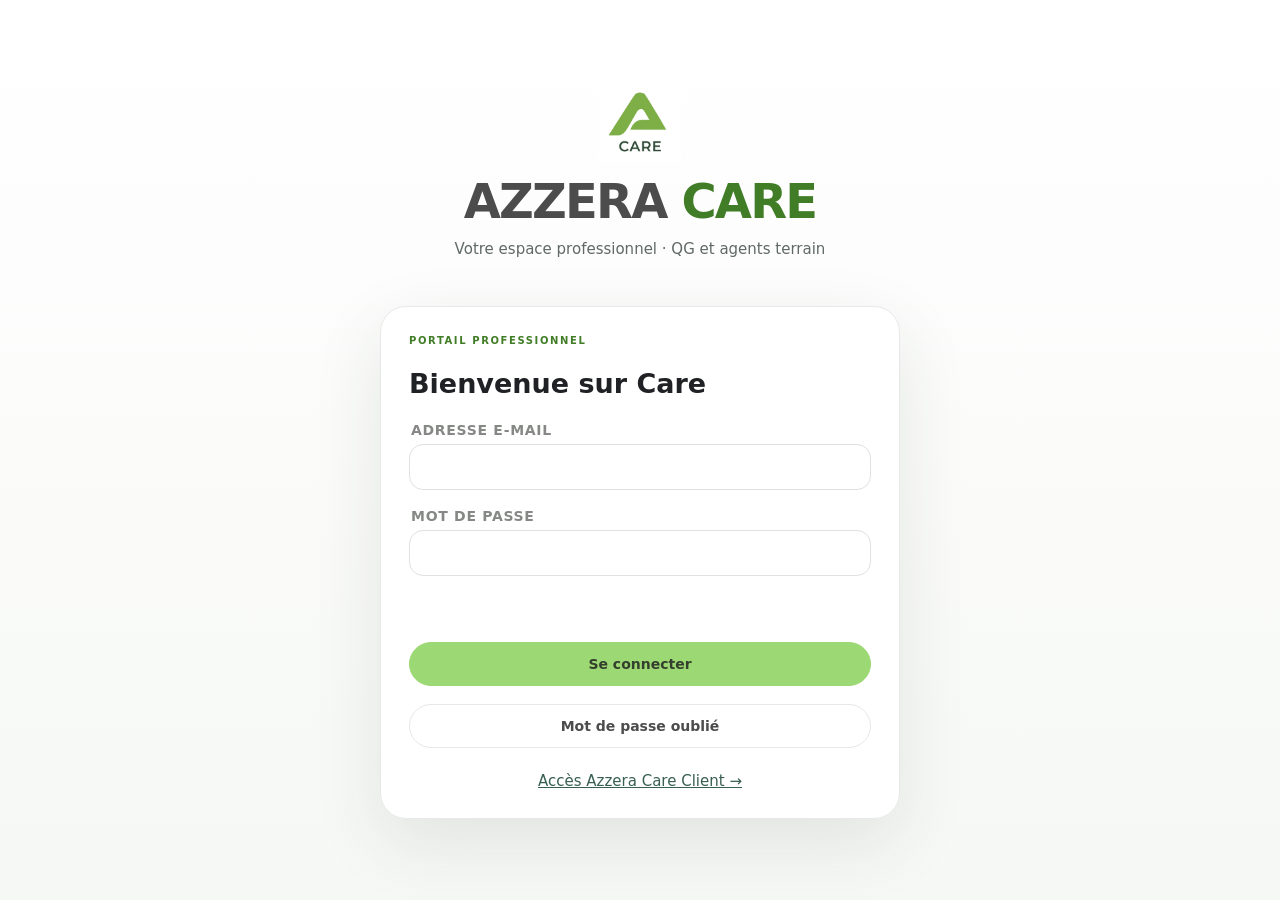
<file: index.html>
<!doctype html>
<html lang="fr">
<head>
  <meta charset="UTF-8" />
  <meta name="viewport" content="width=device-width, initial-scale=1.0, viewport-fit=cover" />
  <meta name="theme-color" content="#f8faf8" />
  <meta name="apple-mobile-web-app-capable" content="yes" />
  <meta name="apple-mobile-web-app-status-bar-style" content="default" />
  <meta name="apple-mobile-web-app-title" content="Azzera Care" />
  <title>Azzera Care</title>
  <meta property="og:title" content="Azzera Care" />
  <meta property="og:type" content="website" />
  <meta property="og:description" content="L’espace professionnel Azzera Care pour le QG et les agents" />
  <meta name="twitter:title" content="Azzera Care" />
  <meta name="twitter:card" content="summary" />
  <script>
    if(new URLSearchParams(location.search).get("portal")==="client"||location.pathname.endsWith("/client.html")){
      document.title="Azzera Care Portail client";
      for(const selector of ['meta[property="og:title"]','meta[name="twitter:title"]','meta[name="apple-mobile-web-app-title"]'])document.querySelector(selector)?.setAttribute("content",document.title);
    }
  </script>
  <meta name="description" content="Azzera Care — application privée de pilotage, d'intervention et de traçabilité d'Azzera Services+." />
  <link rel="manifest" href="./manifest.json" />
  <link rel="icon" type="image/png" sizes="16x16" href="./assets/favicon-a-16.png" />
  <link rel="icon" type="image/png" sizes="32x32" href="./assets/favicon-a-32.png" />
  <link rel="icon" type="image/svg+xml" sizes="any" href="./assets/favicon-a.svg" />
  <link rel="apple-touch-icon" sizes="180x180" href="./assets/icons/apple-touch-care-large.png" />
  <link rel="stylesheet" href="./style.css" />
</head>
<body>
  <div id="app">
    <div class="boot-screen">
      <img src="./assets/logo-azzera.png" alt="Azzera Services+" class="boot-logo" />
      <div class="boot-wordmark">AZZERA <span>CARE</span></div>
      <div class="boot-line"><span></span></div>
    </div>
  </div>
  <div id="toast-root" class="toast-root" aria-live="polite"></div>
  <script src="./vendor/supabase.js"></script>
  <script src="./config.js"></script>
  <script src="./register-sw.js"></script>
  <script type="module" src="./app.js"></script>
</body>
</html>
</file>
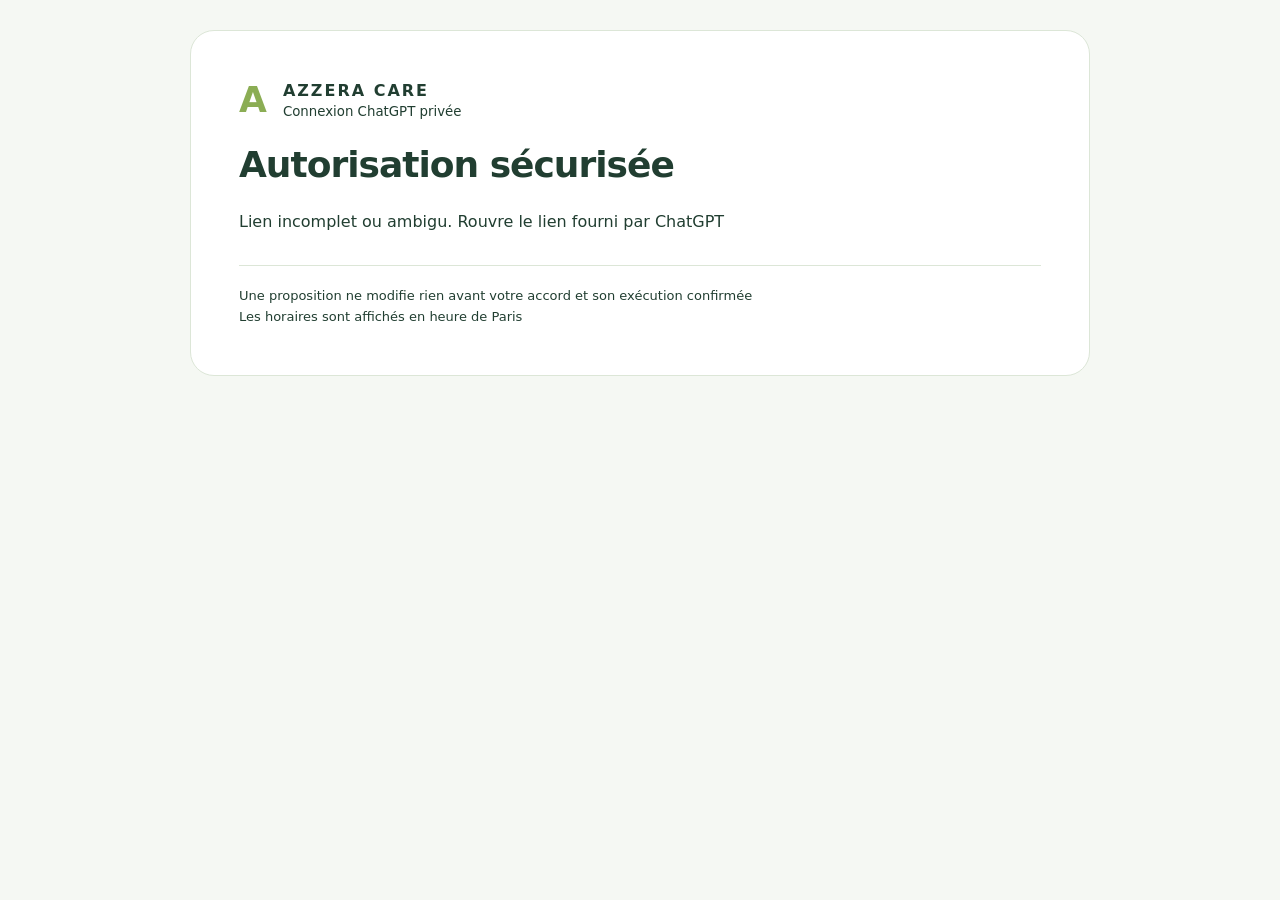
<file: mcp-auth/index.html>
<!doctype html><html lang="fr"><head><meta charset="utf-8"><meta name="viewport" content="width=device-width,initial-scale=1"><meta name="referrer" content="no-referrer"><meta name="robots" content="noindex,nofollow"><title>Azzera Care — Autorisation privée</title><link rel="icon" href="../assets/favicon-a.svg"><link rel="stylesheet" href="./style.css"><script src="../config.js" defer></script><script src="../vendor/supabase.js" defer></script><script src="./app.js?v=1.3.0" defer></script></head><body><main><header><span class="mark">A</span><div>AZZERA CARE<small>Connexion ChatGPT privée</small></div></header><h1 id="heading">Autorisation sécurisée</h1><p id="message" role="status">Vérification de votre session</p><form id="login" hidden><label>E-mail QG<input id="email" type="email" autocomplete="username" required></label><label>Mot de passe<input id="password" type="password" autocomplete="current-password" required></label><button type="submit">Se connecter</button></form><section id="content" hidden></section><div id="actions" hidden><label class="check"><input id="checked" type="checkbox">J’ai lu les informations ci-dessus et j’autorise cette action précise</label><div class="buttons"><button id="approve" disabled>Autoriser</button><button id="deny" class="secondary">Refuser</button></div></div><footer>Une proposition ne modifie rien avant votre accord et son exécution confirmée<br>Les horaires sont affichés en heure de Paris</footer></main></body></html>
</file>
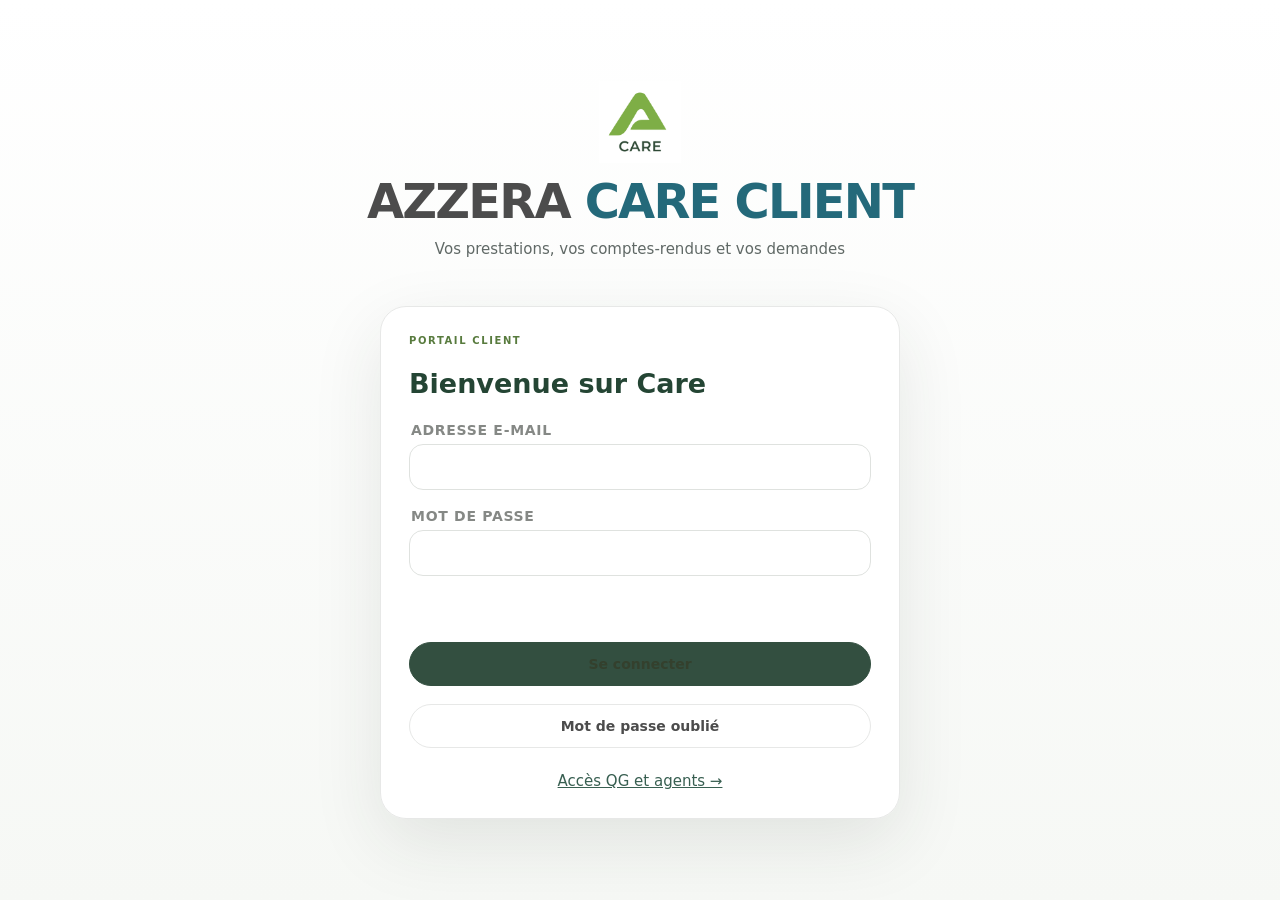
<file: client.html>
<!doctype html>
<html lang="fr">
<head>
  <meta charset="UTF-8" />
  <meta name="viewport" content="width=device-width, initial-scale=1.0, viewport-fit=cover" />
  <meta name="theme-color" content="#f8faf8" />
  <meta name="apple-mobile-web-app-capable" content="yes" />
  <meta name="apple-mobile-web-app-status-bar-style" content="default" />
  <meta name="apple-mobile-web-app-title" content="Azzera Care Portail client" />
  <title>Azzera Care Portail client</title>
  <meta property="og:title" content="Azzera Care Portail client" />
  <meta property="og:type" content="website" />
  <meta property="og:description" content="Vos prestations, comptes-rendus et demandes dans votre espace client Azzera Care" />
  <meta name="twitter:title" content="Azzera Care Portail client" />
  <meta name="twitter:card" content="summary" />
  <script>
    if(new URLSearchParams(location.search).get("portal")==="client"||location.pathname.endsWith("/client.html")){
      document.title="Azzera Care Portail client";
      for(const selector of ['meta[property="og:title"]','meta[name="twitter:title"]','meta[name="apple-mobile-web-app-title"]'])document.querySelector(selector)?.setAttribute("content",document.title);
    }
  </script>
  <meta name="description" content="Vos prestations, comptes-rendus et demandes dans votre espace client Azzera Care" />
  <link rel="manifest" href="./manifest.json" />
  <link rel="icon" type="image/png" sizes="16x16" href="./assets/favicon-a-16.png" />
  <link rel="icon" type="image/png" sizes="32x32" href="./assets/favicon-a-32.png" />
  <link rel="icon" type="image/svg+xml" sizes="any" href="./assets/favicon-a.svg" />
  <link rel="apple-touch-icon" sizes="180x180" href="./assets/icons/apple-touch-care-large.png" />
  <link rel="stylesheet" href="./style.css" />
</head>
<body>
  <div id="app">
    <div class="boot-screen">
      <img src="./assets/logo-azzera.png" alt="Azzera Services+" class="boot-logo" />
      <div class="boot-wordmark">AZZERA <span>CARE</span></div>
      <div class="boot-line"><span></span></div>
    </div>
  </div>
  <div id="toast-root" class="toast-root" aria-live="polite"></div>
  <script src="./vendor/supabase.js"></script>
  <script src="./config.js"></script>
  <script src="./register-sw.js"></script>
  <script type="module" src="./app.js"></script>
</body>
</html>
</file>
<file: style.css>
:root{
  --green:#9cd874;
  --green-deep:#76b74d;
  --green-soft:#eef8e8;
  --graphite:#4c4c4c;
  --ink:#202124;
  --muted:#7b7d82;
  --muted-2:#a5a6aa;
  --bg:#f7f8f7;
  --card:#ffffff;
  --border:#e7e8e7;
  --border-strong:#d8dad8;
  --danger:#d84e4e;
  --danger-soft:#fff1f1;
  --warning:#c88a21;
  --warning-soft:#fff7e8;
  --blue:#4c78a8;
  --blue-soft:#eef4fb;
  --shadow:0 16px 44px rgba(38,44,39,.07);
  --shadow-soft:0 8px 24px rgba(38,44,39,.055);
  --radius-xl:28px;
  --radius-lg:20px;
  --radius-md:15px;
  --safe-top:env(safe-area-inset-top, 0px);
  --safe-bottom:env(safe-area-inset-bottom, 0px);
}
*{box-sizing:border-box}
html,body{margin:0;min-height:100%;background:var(--bg);color:var(--ink);font-family:'Inter',system-ui,sans-serif}
body{min-height:100vh}
button,input,textarea,select{font:inherit}
button{cursor:pointer}
a{color:inherit;text-decoration:none}
img{max-width:100%}
.hidden{display:none!important}
.muted{color:var(--muted)}
.small{font-size:12px}
.mono{font-variant-numeric:tabular-nums}
.app-shell{min-height:100vh}
.boot-screen{min-height:100vh;display:grid;place-content:center;justify-items:center;gap:14px;background:#fff}
.boot-logo{width:150px;max-height:86px;object-fit:contain}
.boot-wordmark{font:900 22px/1 'Montserrat','Inter',system-ui,sans-serif;letter-spacing:-.7px;color:var(--graphite)}
.boot-wordmark span{color:var(--green-deep)}
.boot-line{height:3px;width:180px;background:#edf0ed;border-radius:999px;overflow:hidden;margin-top:8px}
.boot-line span{display:block;height:100%;width:45%;background:var(--green);border-radius:999px;animation:boot 1s infinite ease-in-out}
@keyframes boot{0%{transform:translateX(-100%)}100%{transform:translateX(320%)}}

/* Login */
.login-screen{min-height:100vh;background:linear-gradient(180deg,#fff 0%,#f6f8f5 100%);padding:calc(34px + var(--safe-top)) 24px calc(34px + var(--safe-bottom));display:flex;align-items:center;justify-content:center}
.login-wrap{width:min(1080px,100%)}
.login-brand{text-align:center;margin-bottom:44px}
.login-logo{height:82px;width:auto;object-fit:contain}
.product-name{font:900 clamp(30px,5vw,48px)/1 'Montserrat','Inter',system-ui,sans-serif;letter-spacing:-1.8px;color:var(--graphite);margin-top:10px}
.product-name span{color:var(--green-deep)}
.login-tagline{margin:12px auto 0;color:var(--muted);max-width:650px;font-size:15px;line-height:1.65}
.portal-grid{display:grid;grid-template-columns:repeat(3,1fr);gap:18px}
.portal-card{appearance:none;border:1px solid var(--border);background:#fff;border-radius:24px;padding:28px;text-align:left;box-shadow:var(--shadow-soft);transition:.25s ease;min-height:235px;display:flex;flex-direction:column}
.portal-card:hover{transform:translateY(-5px);box-shadow:var(--shadow);border-color:#cdd8c7}
.portal-card.client{background:linear-gradient(155deg,#ffffff 0%,#f5faF2 100%)}
.portal-kicker{font-size:11px;font-weight:800;letter-spacing:1.5px;text-transform:uppercase;color:var(--green-deep)}
.portal-card h2{font:800 26px/1.05 'Montserrat','Inter',system-ui,sans-serif;letter-spacing:-.8px;margin:14px 0 8px;color:var(--graphite)}
.portal-card p{margin:0;color:var(--muted);line-height:1.55;font-size:14px;flex:1}
.portal-enter{display:flex;align-items:center;justify-content:space-between;margin-top:24px;font-weight:700;color:var(--graphite)}
.portal-enter .circle{width:38px;height:38px;border-radius:50%;background:var(--green-soft);display:grid;place-items:center;color:var(--green-deep);font-size:18px}
.login-demo{margin-top:20px;text-align:center;color:#9a9b9f;font-size:12px}

/* Core layout */
.desktop-shell{display:grid;grid-template-columns:256px 1fr;min-height:100vh}
.sidebar{background:#3f4140;color:#fff;padding:24px 18px;position:sticky;top:0;height:100vh;display:flex;flex-direction:column}
.sidebar-brand{display:flex;align-items:center;gap:11px;padding:5px 8px 25px;border-bottom:1px solid rgba(255,255,255,.09)}
.sidebar-brand img{width:49px;height:49px;object-fit:contain;background:#fff;border-radius:14px;padding:4px}
.sidebar-brand strong{font:800 17px/1.05 'Montserrat','Inter',system-ui,sans-serif}
.sidebar-brand strong span{color:var(--green)}
.sidebar-brand small{display:block;color:#b8bbb9;margin-top:4px;font-size:10px;text-transform:uppercase;letter-spacing:1px}
.side-nav{display:grid;gap:5px;margin-top:20px;overflow:auto;padding-right:2px}
.side-link{border:0;background:transparent;color:#dfe2e0;border-radius:13px;padding:12px 13px;display:flex;align-items:center;gap:12px;font-weight:600;font-size:13px;text-align:left;width:100%}
.side-link:hover{background:rgba(255,255,255,.07)}
.side-link.active{background:#fff;color:var(--graphite);box-shadow:0 8px 24px rgba(0,0,0,.12)}
.side-icon{width:23px;text-align:center;font-size:16px}
.sidebar-footer{margin-top:auto;padding:17px 8px 6px;border-top:1px solid rgba(255,255,255,.09)}
.profile-mini{display:flex;gap:10px;align-items:center}
.avatar{width:38px;height:38px;border-radius:50%;background:var(--green);color:var(--graphite);display:grid;place-items:center;font-weight:800}
.profile-mini strong{font-size:12px;display:block}.profile-mini span{color:#aeb2af;font-size:10px}
.content{min-width:0;padding:34px 38px 48px}
.content-inner{max-width:1480px;margin:auto}
.page-head{display:flex;align-items:flex-start;justify-content:space-between;gap:20px;margin-bottom:28px}
.eyebrow{font-size:10px;text-transform:uppercase;letter-spacing:1.6px;font-weight:800;color:var(--green-deep);margin-bottom:7px}
.page-head h1{font:800 clamp(28px,3vw,42px)/1.08 'Montserrat','Inter',system-ui,sans-serif;letter-spacing:-1.2px;margin:0;color:var(--graphite)}
.page-head p{color:var(--muted);margin:8px 0 0;max-width:720px;line-height:1.55}
.head-actions{display:flex;gap:10px;align-items:center;flex-wrap:wrap;justify-content:flex-end}

.btn{border:1px solid var(--border);background:#fff;color:var(--graphite);border-radius:999px;padding:11px 16px;font-weight:700;font-size:13px;display:inline-flex;align-items:center;justify-content:center;gap:8px;transition:.18s ease}
.btn:hover{transform:translateY(-1px);box-shadow:var(--shadow-soft)}
.btn.primary{background:var(--green);border-color:var(--green);color:#34402d}
.btn.dark{background:var(--graphite);border-color:var(--graphite);color:#fff}
.btn.danger{background:var(--danger-soft);border-color:#f3caca;color:var(--danger)}
.btn.full{width:100%}
.btn.small{padding:8px 11px;font-size:11px}

.grid{display:grid;gap:18px}.grid.kpi{grid-template-columns:repeat(4,minmax(0,1fr))}.grid.two{grid-template-columns:repeat(2,minmax(0,1fr))}.grid.three{grid-template-columns:repeat(3,minmax(0,1fr))}
.card{background:var(--card);border:1px solid var(--border);border-radius:var(--radius-lg);box-shadow:var(--shadow-soft);padding:21px}
.card.flush{padding:0;overflow:hidden}
.card.dark{background:var(--graphite);border-color:var(--graphite);color:#fff}
.card.soft{background:#fbfcfb}
.card.green-soft{background:var(--green-soft);border-color:#dbeed0}
.kpi-card{min-height:137px;display:flex;flex-direction:column;justify-content:space-between}
.kpi-label{font-size:11px;color:var(--muted);font-weight:700;text-transform:uppercase;letter-spacing:.8px}
.kpi-value{font:800 32px/1 'Montserrat','Inter',system-ui,sans-serif;letter-spacing:-1px;color:var(--graphite);margin-top:15px}
.kpi-meta{font-size:11px;color:var(--muted);margin-top:7px}
.kpi-dot{width:10px;height:10px;border-radius:50%;background:var(--green);display:inline-block;margin-right:5px}
.section{margin-top:25px}
.section-title{display:flex;align-items:center;justify-content:space-between;gap:12px;margin-bottom:12px}
.section-title h2{font:800 18px/1.2 'Montserrat','Inter',system-ui,sans-serif;letter-spacing:-.4px;margin:0;color:var(--graphite)}
.section-title p{margin:3px 0 0;color:var(--muted);font-size:12px}

.status{display:inline-flex;align-items:center;gap:6px;padding:6px 10px;border-radius:999px;font-size:10px;font-weight:800;text-transform:uppercase;letter-spacing:.55px;white-space:nowrap}
.status::before{content:'';width:6px;height:6px;border-radius:50%;background:currentColor}
.status.green{background:var(--green-soft);color:#5f9e39}.status.orange{background:var(--warning-soft);color:var(--warning)}.status.red{background:var(--danger-soft);color:var(--danger)}.status.gray{background:#f1f2f2;color:#777b78}.status.blue{background:var(--blue-soft);color:var(--blue)}

.list{display:grid;gap:10px}.list-row{display:flex;align-items:center;gap:14px;padding:14px 0;border-bottom:1px solid #eff0ef}.list-row:last-child{border-bottom:0}.list-main{min-width:0;flex:1}.list-main strong{display:block;font-size:13px;color:var(--graphite)}.list-main span{display:block;color:var(--muted);font-size:11px;margin-top:3px;white-space:nowrap;overflow:hidden;text-overflow:ellipsis}.list-side{text-align:right;font-size:11px;color:var(--muted)}
.dot-avatar{width:39px;height:39px;border-radius:12px;background:#eef0ee;display:grid;place-items:center;font-weight:800;color:var(--graphite);flex:0 0 auto}.dot-avatar.green{background:var(--green-soft);color:#568e37}.dot-avatar.dark{background:var(--graphite);color:#fff}

/* Planning */
.planning-toolbar{display:flex;align-items:center;gap:9px;flex-wrap:wrap;margin-bottom:14px}.segmented{display:inline-flex;background:#eceeec;border-radius:999px;padding:4px}.segmented button{border:0;background:transparent;padding:7px 13px;border-radius:999px;color:var(--muted);font-size:11px;font-weight:700}.segmented button.active{background:#fff;color:var(--graphite);box-shadow:0 2px 8px rgba(0,0,0,.06)}
.planning{display:grid;grid-template-columns:repeat(5,minmax(170px,1fr));gap:10px;overflow:auto;padding-bottom:6px}.day-col{background:#fff;border:1px solid var(--border);border-radius:18px;min-height:390px;padding:13px}.day-head{font-size:11px;font-weight:800;color:var(--muted);text-transform:uppercase;letter-spacing:.5px;padding-bottom:10px}.day-head strong{display:block;font:800 20px/1 'Montserrat','Inter',system-ui,sans-serif;color:var(--graphite);margin-top:3px}.mission-card{border:1px solid #e2e6e0;background:#fafcf9;border-radius:14px;padding:12px;margin-top:8px;position:relative}.mission-card::before{content:'';position:absolute;left:0;top:12px;bottom:12px;width:3px;border-radius:99px;background:var(--green)}.mission-card strong{display:block;font-size:11px;padding-left:5px}.mission-card span{display:block;font-size:10px;color:var(--muted);margin-top:3px;padding-left:5px}.mission-card .people{margin-top:7px;color:#59605a}

/* Tables */
.table-wrap{overflow:auto}.table{width:100%;border-collapse:collapse;min-width:720px}.table th{font-size:9px;text-transform:uppercase;letter-spacing:.9px;color:#9a9d9a;text-align:left;padding:11px 12px;border-bottom:1px solid var(--border)}.table td{padding:14px 12px;border-bottom:1px solid #eff0ef;font-size:12px;color:var(--graphite)}.table tr:last-child td{border-bottom:0}.table td strong{font-weight:700}

/* Agent */
.agent-shell{min-height:100vh;background:#f5f7f4;padding-bottom:calc(82px + var(--safe-bottom))}.agent-top{position:sticky;top:0;z-index:20;background:rgba(255,255,255,.9);backdrop-filter:blur(18px);border-bottom:1px solid rgba(0,0,0,.05);padding:calc(12px + var(--safe-top)) 18px 12px}.agent-top-inner{max-width:760px;margin:auto;display:flex;align-items:center;justify-content:space-between}.agent-brand{display:flex;align-items:center;gap:9px}.agent-brand img{width:43px;height:43px;object-fit:contain}.agent-brand strong{font:800 15px/1 'Montserrat','Inter',system-ui,sans-serif;color:var(--graphite)}.agent-brand strong span{color:var(--green-deep)}.agent-brand small{display:block;color:var(--muted);font-size:9px;margin-top:4px}.agent-main{max-width:760px;margin:auto;padding:20px 16px 34px}.agent-greeting{margin:8px 2px 18px}.agent-greeting h1{font:800 28px/1.08 'Montserrat','Inter',system-ui,sans-serif;letter-spacing:-.8px;margin:0;color:var(--graphite)}.agent-greeting p{margin:6px 0 0;color:var(--muted);font-size:13px}.current-job{background:linear-gradient(145deg,#454746,#393b3a);color:#fff;border-radius:25px;padding:23px;box-shadow:0 18px 40px rgba(30,33,31,.18)}.job-kicker{font-size:9px;text-transform:uppercase;letter-spacing:1.5px;font-weight:800;color:var(--green)}.current-job h2{font:800 22px/1.15 'Montserrat','Inter',system-ui,sans-serif;margin:10px 0 5px}.current-job p{font-size:12px;color:#c8cbca;margin:0}.job-meta{display:grid;grid-template-columns:repeat(2,1fr);gap:10px;margin-top:18px}.meta-cell{background:rgba(255,255,255,.07);border:1px solid rgba(255,255,255,.08);border-radius:14px;padding:11px}.meta-cell span{display:block;color:#aeb2b0;font-size:9px;text-transform:uppercase;letter-spacing:.7px}.meta-cell strong{display:block;margin-top:4px;font-size:12px}.progress{height:8px;background:rgba(255,255,255,.12);border-radius:999px;overflow:hidden;margin-top:17px}.progress>span{display:block;height:100%;background:var(--green);border-radius:999px}.progress-copy{display:flex;justify-content:space-between;color:#c7cac8;font-size:10px;margin-top:6px}.agent-action{margin-top:17px;background:var(--green);color:#33412d;border:0;border-radius:999px;width:100%;padding:14px;font-weight:800}.agent-section{margin-top:20px}.agent-section h3{font:800 15px/1.2 'Montserrat','Inter',system-ui,sans-serif;margin:0 0 10px;color:var(--graphite)}.agent-card{background:#fff;border:1px solid var(--border);border-radius:18px;padding:16px;box-shadow:var(--shadow-soft)}.bottom-nav{position:fixed;bottom:0;left:0;right:0;z-index:30;background:rgba(255,255,255,.94);backdrop-filter:blur(18px);border-top:1px solid #e7e9e7;padding:7px 8px calc(7px + var(--safe-bottom));display:flex;justify-content:center}.bottom-nav-inner{width:min(760px,100%);display:grid;grid-template-columns:repeat(5,1fr)}.bottom-link{border:0;background:transparent;color:#8e918f;padding:7px 4px;border-radius:11px;display:grid;gap:3px;place-items:center;font-size:9px;font-weight:700}.bottom-link i{font-style:normal;font-size:18px}.bottom-link.active{color:#527f38;background:var(--green-soft)}

/* Intervention */
.intervention-head{background:#fff;border:1px solid var(--border);border-radius:22px;padding:19px}.intervention-head h2{font:800 20px/1.15 'Montserrat','Inter',system-ui,sans-serif;margin:5px 0;color:var(--graphite)}.crew{display:flex;align-items:center;margin-top:14px}.crew-avatar{width:34px;height:34px;border:3px solid #fff;border-radius:50%;display:grid;place-items:center;background:var(--green-soft);color:#4f8132;font-weight:800;font-size:10px;margin-left:-7px}.crew-avatar:first-child{margin-left:0}.crew-copy{font-size:10px;color:var(--muted);margin-left:9px}.task-group{margin-top:16px}.task-group-title{font-size:11px;text-transform:uppercase;letter-spacing:.8px;font-weight:800;color:var(--muted);margin:0 0 8px 3px}.task{display:flex;align-items:flex-start;gap:12px;background:#fff;border:1px solid var(--border);border-radius:15px;padding:13px;margin-top:8px}.task-check{appearance:none;width:22px;height:22px;border:2px solid #cfd3cf;border-radius:7px;margin:0;flex:0 0 auto;display:grid;place-items:center}.task-check:checked{background:var(--green);border-color:var(--green)}.task-check:checked::after{content:'✓';font-size:13px;font-weight:900;color:#34402d}.task-copy{flex:1}.task-copy strong{display:block;font-size:12px;color:var(--graphite)}.task-copy span{display:block;font-size:10px;color:var(--muted);margin-top:3px}.task-done{font-size:9px;color:#5d973c;background:var(--green-soft);padding:5px 7px;border-radius:999px}.log-entry{display:flex;gap:12px;padding:11px 0;border-bottom:1px solid #eff0ef}.log-entry:last-child{border-bottom:0}.log-time{font-size:10px;color:#939693;width:42px;padding-top:2px}.log-dot{width:9px;height:9px;border-radius:50%;background:var(--green);margin-top:4px;flex:0 0 auto}.log-copy strong{display:block;font-size:11px}.log-copy span{display:block;font-size:10px;color:var(--muted);margin-top:3px}.photo-grid{display:grid;grid-template-columns:repeat(3,1fr);gap:8px}.photo-tile{aspect-ratio:1.3;background:linear-gradient(135deg,#dce3d7,#f1f4ef);border-radius:13px;position:relative;overflow:hidden;border:1px solid #e2e5e1}.photo-tile::after{content:'PHOTO';position:absolute;inset:0;display:grid;place-items:center;color:#7a8377;font-weight:800;font-size:10px;letter-spacing:1px}.photo-tile .tag{position:absolute;left:6px;bottom:6px;z-index:2;background:rgba(255,255,255,.88);border-radius:999px;padding:4px 6px;font-size:8px;font-weight:800;color:#565b56}

/* Client */
.client-shell{min-height:100vh;background:#fff;color:#2c2d2c}.client-top{position:sticky;top:0;z-index:20;background:rgba(255,255,255,.86);backdrop-filter:blur(22px);border-bottom:1px solid rgba(0,0,0,.05);padding:calc(12px + var(--safe-top)) 24px 12px}.client-top-inner{max-width:1120px;margin:auto;display:flex;align-items:center;justify-content:space-between;gap:20px}.client-brand{display:flex;align-items:center;gap:10px}.client-brand img{width:47px;height:47px;object-fit:contain}.client-brand strong{font:900 16px/1 'Montserrat','Inter',system-ui,sans-serif;color:var(--graphite)}.client-brand strong span{color:var(--green-deep)}.client-nav{display:flex;gap:7px}.client-nav button{border:0;background:transparent;border-radius:999px;padding:8px 12px;color:#858785;font-size:11px;font-weight:700}.client-nav button.active{background:#f2f6f0;color:#527f38}.client-account{display:flex;align-items:center;gap:9px}.client-main{max-width:1120px;margin:auto;padding:55px 24px 70px}.client-hero{margin-bottom:36px}.client-hero .eyebrow{color:#77a95a}.client-hero h1{font:800 clamp(34px,5vw,58px)/1.02 'Montserrat','Inter',system-ui,sans-serif;letter-spacing:-2px;margin:0;color:#3e403f;max-width:760px}.client-hero p{font-size:15px;color:#8a8c8a;margin:14px 0 0;max-width:680px}.all-good{margin-top:22px;display:inline-flex;align-items:center;gap:9px;background:#f3f9ef;color:#5d903f;border-radius:999px;padding:10px 14px;font-weight:700;font-size:12px}.client-summary{display:grid;grid-template-columns:1.3fr 1fr 1fr;gap:15px}.premium-card{border:1px solid #e8eae8;border-radius:24px;padding:23px;background:#fff;min-height:170px;box-shadow:0 10px 35px rgba(36,42,37,.045)}.premium-card.hero-card{background:linear-gradient(145deg,#f9fcf7,#eff7ea);border-color:#deebd7}.premium-label{font-size:9px;text-transform:uppercase;letter-spacing:1.2px;font-weight:800;color:#939693}.premium-card h3{font:800 20px/1.15 'Montserrat','Inter',system-ui,sans-serif;letter-spacing:-.45px;margin:12px 0 8px;color:#454745}.premium-value{font:800 31px/1 'Montserrat','Inter',system-ui,sans-serif;letter-spacing:-1px;color:#454745;margin-top:20px}.premium-meta{font-size:11px;color:#989a98;margin-top:7px}.premium-link{display:inline-flex;align-items:center;gap:7px;margin-top:20px;font-size:11px;font-weight:800;color:#679b48}.client-section{margin-top:44px}.client-section-head{display:flex;align-items:end;justify-content:space-between;gap:20px;margin-bottom:14px}.client-section-head h2{font:800 22px/1.2 'Montserrat','Inter',system-ui,sans-serif;letter-spacing:-.6px;margin:0;color:#454745}.client-section-head p{margin:5px 0 0;color:#9a9c9a;font-size:12px}.site-card{border:1px solid #e8eae8;border-radius:21px;padding:18px;display:flex;gap:14px;align-items:center}.site-icon{width:47px;height:47px;border-radius:15px;background:#f2f7ef;display:grid;place-items:center;font-size:20px}.site-card strong{display:block;font-size:12px;color:#454745}.site-card span{display:block;font-size:10px;color:#999c99;margin-top:4px}.site-state{margin-left:auto;text-align:right}.timeline{position:relative;padding-left:22px}.timeline::before{content:'';position:absolute;left:5px;top:6px;bottom:7px;width:1px;background:#e1e4e1}.timeline-item{position:relative;padding:0 0 18px 8px}.timeline-item:last-child{padding-bottom:0}.timeline-item::before{content:'';position:absolute;left:-21px;top:4px;width:9px;height:9px;border:2px solid #fff;border-radius:50%;background:var(--green);box-shadow:0 0 0 1px #d9ded6}.timeline-item time{font-size:9px;color:#999c99}.timeline-item strong{display:block;font-size:11px;color:#4c4e4c;margin-top:2px}.timeline-item p{font-size:10px;color:#919491;margin:3px 0 0}.work-list{display:grid;grid-template-columns:repeat(2,1fr);gap:7px}.work-item{padding:10px 11px;border-radius:12px;background:#fafbfa;border:1px solid #eceeec;font-size:10px;font-weight:700;color:#555855;display:flex;gap:8px;align-items:center}.work-item::before{content:'✓';width:18px;height:18px;border-radius:50%;display:grid;place-items:center;background:var(--green-soft);color:#60933f;font-size:9px}.request-form{display:grid;gap:12px}.field label{display:block;font-size:9px;font-weight:800;text-transform:uppercase;letter-spacing:.7px;color:#858885;margin:0 0 6px 2px}.input{width:100%;border:1px solid #dfe2df;background:#fff;border-radius:14px;padding:12px 13px;color:var(--graphite);outline:none}.input:focus{border-color:#b9d8a7;box-shadow:0 0 0 4px rgba(156,216,116,.13)}textarea.input{min-height:120px;resize:vertical}

/* Modals / toast */
.modal-backdrop{position:fixed;inset:0;background:rgba(31,34,32,.42);backdrop-filter:blur(4px);display:grid;place-items:center;z-index:100;padding:20px}.modal{width:min(560px,100%);max-height:90vh;overflow:auto;background:#fff;border-radius:24px;padding:22px;box-shadow:0 30px 80px rgba(0,0,0,.22)}.modal-head{display:flex;align-items:center;justify-content:space-between;gap:15px;margin-bottom:16px}.modal-head h3{font:800 19px/1.2 'Montserrat','Inter',system-ui,sans-serif;margin:0}.icon-btn{width:36px;height:36px;border-radius:50%;border:1px solid var(--border);background:#fff;display:grid;place-items:center}.toast-root{position:fixed;z-index:150;right:18px;bottom:18px;display:grid;gap:8px}.toast{background:#3f4140;color:#fff;border-radius:14px;padding:12px 14px;box-shadow:var(--shadow);font-size:11px;max-width:320px}.toast.success{background:#527f38}.toast.error{background:#a84747}

@media(max-width:1050px){.grid.kpi{grid-template-columns:repeat(2,1fr)}.grid.three{grid-template-columns:repeat(2,1fr)}.client-summary{grid-template-columns:1fr 1fr}.client-summary .hero-card{grid-column:1/-1}}
@media(max-width:820px){.portal-grid{grid-template-columns:1fr}.portal-card{min-height:190px}.desktop-shell{display:block}.sidebar{display:none}.content{padding:24px 16px 90px}.page-head{display:block}.head-actions{justify-content:flex-start;margin-top:14px}.grid.two,.grid.three{grid-template-columns:1fr}.client-nav{display:none}.client-main{padding:36px 16px 90px}.client-summary{grid-template-columns:1fr}.client-summary .hero-card{grid-column:auto}.work-list{grid-template-columns:1fr}.premium-card{min-height:auto}}
@media(max-width:520px){.login-screen{padding-left:14px;padding-right:14px}.login-brand{margin-bottom:26px}.portal-card{padding:22px}.grid.kpi{grid-template-columns:1fr 1fr;gap:10px}.kpi-card{min-height:120px}.kpi-value{font-size:25px}.content{padding-left:12px;padding-right:12px}.client-top{padding-left:14px;padding-right:14px}.client-account .client-name{display:none}.client-hero h1{font-size:37px}.photo-grid{grid-template-columns:repeat(2,1fr)}}
@media print{.sidebar,.client-top,.agent-top,.bottom-nav,.head-actions,.btn,.client-nav{display:none!important}.desktop-shell{display:block}.content,.client-main,.agent-main{padding:0}.card,.premium-card{box-shadow:none;break-inside:avoid}body{background:#fff}}

/* V1.2 — vraie ergonomie application mobile */
.qg-mobile-top,.qg-bottom-nav,.qg-mobile-only{display:none}
.qg-more-grid{display:grid;grid-template-columns:repeat(2,1fr);gap:10px}
.qg-more-item{border:1px solid var(--border);background:#fbfcfb;border-radius:17px;padding:17px 12px;min-height:92px;text-align:left;color:var(--graphite);display:flex;flex-direction:column;justify-content:space-between}
.qg-more-item span{font-size:21px;color:var(--green-deep)}
.qg-more-item strong{font:700 12px 'Montserrat','Inter',system-ui,sans-serif}
.mobile-mission-list{display:grid;gap:10px}
.mobile-mission-card{background:#fff;border:1px solid var(--border);border-radius:18px;padding:15px;box-shadow:var(--shadow-soft)}
.mobile-mission-top{display:flex;justify-content:space-between;align-items:flex-start;gap:10px}
.mobile-mission-top h3{font:800 15px/1.15 'Montserrat','Inter',system-ui,sans-serif;margin:5px 0 0;color:var(--graphite)}
.mobile-time{font-size:10px;font-weight:700;color:var(--muted)}
.mobile-mission-card>p{font-size:11px;color:var(--muted);margin:8px 0 11px}
.mobile-mission-meta{display:flex;gap:8px;flex-wrap:wrap;margin-bottom:12px}
.mobile-mission-meta span{font-size:9px;background:#f5f6f5;border:1px solid #eceeec;border-radius:999px;padding:6px 8px;color:#6e726e}
.mobile-day-strip{display:grid;grid-template-columns:repeat(5,1fr);gap:7px;margin:4px 0 17px}
.mobile-day{border:1px solid var(--border);background:#fff;border-radius:15px;padding:10px 4px;color:var(--muted);display:grid;gap:4px;place-items:center}
.mobile-day span{font-size:9px;font-weight:700}
.mobile-day strong{font:800 16px 'Montserrat','Inter',system-ui,sans-serif;color:var(--graphite)}
.mobile-day.active{background:var(--graphite);border-color:var(--graphite);color:#d8dbd9}
.mobile-day.active strong{color:#fff}
.mobile-date-label{display:flex;justify-content:space-between;align-items:end;margin-bottom:10px;padding:0 2px}
.mobile-date-label strong{font:800 14px 'Montserrat','Inter',system-ui,sans-serif;color:var(--graphite)}
.mobile-date-label span{font-size:10px;color:var(--muted)}

.agent-mission-dock{display:none}
.agent-day-tabs{display:grid;grid-template-columns:repeat(4,1fr);gap:7px;margin-bottom:12px}
.agent-day-tabs button{border:1px solid var(--border);background:#fff;border-radius:15px;padding:9px 4px;display:grid;place-items:center;gap:3px;color:var(--muted)}
.agent-day-tabs button span{font-size:9px;font-weight:700}
.agent-day-tabs button strong{font:800 16px 'Montserrat','Inter',system-ui,sans-serif;color:var(--graphite)}
.agent-day-tabs button.active{background:var(--graphite);border-color:var(--graphite);color:#dfe2df}
.agent-day-tabs button.active strong{color:#fff}
.agent-schedule{display:grid;gap:9px}
.agent-schedule-card{width:100%;border:1px solid var(--border);background:#fff;border-radius:17px;padding:13px;text-align:left;display:grid;grid-template-columns:58px 1fr auto;align-items:center;gap:10px;box-shadow:var(--shadow-soft)}
.schedule-time{font-size:10px;font-weight:800;color:var(--green-deep);line-height:1.35}
.agent-schedule-card strong{font-size:12px;color:var(--graphite);display:block}
.agent-schedule-card small{font-size:9px;color:var(--muted);display:block;margin-top:3px}
.agent-schedule-card em{font-style:normal;font-size:9px;color:#667066;display:block;margin-top:6px}

@media(max-width:820px){
  body{overscroll-behavior-y:none}
  .qg-app{min-height:100vh;padding-bottom:calc(73px + var(--safe-bottom));background:var(--bg)}
  .qg-mobile-top{display:flex;position:sticky;top:0;z-index:40;height:calc(64px + var(--safe-top));padding:calc(10px + var(--safe-top)) 14px 10px;background:rgba(255,255,255,.94);backdrop-filter:blur(20px);border-bottom:1px solid rgba(0,0,0,.055);align-items:center;justify-content:space-between}
  .qg-mobile-brand{display:flex;align-items:center;gap:9px}
  .qg-mobile-brand img{width:40px;height:40px;object-fit:contain}
  .qg-mobile-brand strong{font:900 14px/1 'Montserrat','Inter',system-ui,sans-serif;color:var(--graphite)}
  .qg-mobile-brand strong span{color:var(--green-deep)}
  .qg-mobile-brand small{display:block;font-size:8px;color:var(--muted);margin-top:4px;text-transform:uppercase;letter-spacing:.8px}
  .qg-menu-btn{width:42px;height:42px;font-size:17px}
  .qg-bottom-nav{display:flex;position:fixed;left:0;right:0;bottom:0;z-index:45;background:rgba(255,255,255,.96);backdrop-filter:blur(20px);border-top:1px solid #e5e8e5;padding:6px 8px calc(6px + var(--safe-bottom));justify-content:center}
  .qg-bottom-nav-inner{width:100%;max-width:760px;display:grid;grid-template-columns:repeat(5,1fr)}
  .qg-bottom-link{min-height:52px;border:0;background:transparent;border-radius:12px;color:#8d918e;display:grid;place-items:center;gap:2px;padding:5px 2px;font-size:9px;font-weight:700}
  .qg-bottom-link i{font-style:normal;font-size:18px;line-height:1}
  .qg-bottom-link.active{background:var(--green-soft);color:#557f3b}
  .qg-mobile-only{display:block}
  .qg-desktop-only{display:none!important}
  .content{padding:18px 13px 18px}
  .page-head{margin-bottom:18px}
  .page-head .eyebrow{font-size:8px;margin-bottom:5px}
  .page-head h1{font-size:26px;letter-spacing:-.7px}
  .page-head p{font-size:11px;line-height:1.45;margin-top:5px}
  .head-actions{display:flex;overflow-x:auto;flex-wrap:nowrap;justify-content:flex-start;padding-bottom:2px;scrollbar-width:none}
  .head-actions::-webkit-scrollbar{display:none}
  .head-actions .btn{white-space:nowrap;min-height:40px}
  .grid.kpi{grid-template-columns:repeat(2,minmax(0,1fr));gap:9px}
  .kpi-card{min-height:112px;padding:15px;border-radius:17px}
  .kpi-label{font-size:8px;line-height:1.3}
  .kpi-value{font-size:25px;margin-top:10px}
  .kpi-meta{font-size:9px;line-height:1.3}
  .section{margin-top:18px}
  .section-title{align-items:end;margin-bottom:9px}
  .section-title h2{font-size:15px}
  .section-title p{font-size:10px}
  .section-title>.btn{min-height:38px}
  .card{padding:15px;border-radius:17px}
  .list-row{gap:10px;padding:12px 0;align-items:flex-start}
  .list-main strong{font-size:11px;line-height:1.3}
  .list-main span{font-size:9px;line-height:1.35}
  .status{font-size:8px;padding:5px 7px;letter-spacing:.35px}
  .dot-avatar{width:35px;height:35px;border-radius:11px;font-size:10px}
  .planning-toolbar{display:flex;overflow-x:auto;flex-wrap:nowrap;margin:0 -1px 13px;padding-bottom:3px;scrollbar-width:none}
  .planning-toolbar::-webkit-scrollbar{display:none}
  .planning-toolbar>*{flex:0 0 auto}
  .segmented button{min-height:34px}
  .modal-backdrop{align-items:end;padding:0}
  .modal{width:100%;max-height:88vh;border-radius:24px 24px 0 0;padding:20px 16px calc(20px + var(--safe-bottom))}

  .agent-shell{padding-bottom:calc(78px + var(--safe-bottom))}
  .agent-shell.mission-open{padding-bottom:calc(146px + var(--safe-bottom))}
  .agent-top{padding-left:14px;padding-right:14px}
  .agent-brand img{width:39px;height:39px}
  .agent-main{padding:16px 13px 24px}
  .agent-greeting{margin:5px 2px 14px}
  .agent-greeting h1{font-size:25px}
  .current-job{padding:19px;border-radius:21px}
  .current-job h2{font-size:20px}
  .agent-action{min-height:47px}
  .task{padding:13px 11px;min-height:56px;align-items:center}
  .task-check{width:25px;height:25px;border-radius:8px}
  .task-copy strong{font-size:11px;line-height:1.35}
  .task-copy span{font-size:9px;line-height:1.3}
  .agent-mission-dock{display:grid;grid-template-columns:1fr 1.25fr 1.2fr;position:fixed;left:8px;right:8px;bottom:calc(66px + var(--safe-bottom));z-index:34;gap:6px;background:rgba(255,255,255,.96);backdrop-filter:blur(20px);border:1px solid #e4e7e4;border-radius:18px;padding:7px;box-shadow:0 12px 35px rgba(38,44,39,.16)}
  .agent-mission-dock button{border:0;background:#f3f5f3;color:var(--graphite);border-radius:12px;min-height:45px;font-size:9px;font-weight:800;display:flex;align-items:center;justify-content:center;gap:5px}
  .agent-mission-dock button span{font-size:14px}
  .agent-mission-dock .finish{background:var(--graphite);color:#fff}
  .bottom-link{min-height:50px}
  .bottom-link i{font-size:19px}
  .agent-schedule-card{grid-template-columns:52px 1fr;position:relative;padding-right:11px}
  .agent-schedule-card>.status{grid-column:2;margin-top:2px;justify-self:start}
}

@media(max-width:390px){
  .grid.kpi{grid-template-columns:1fr 1fr}
  .kpi-card{padding:13px}
  .kpi-value{font-size:22px}
  .qg-bottom-link span,.bottom-link span{font-size:8px}
  .agent-mission-dock{grid-template-columns:1fr 1fr 1fr}
  .agent-mission-dock button{font-size:8px}
  .mobile-mission-meta{display:grid;grid-template-columns:1fr}
}
@media print{.qg-mobile-top,.qg-bottom-nav,.agent-mission-dock{display:none!important}}

/* =====================================================
   V1.3 — PREMIUM UI / DRAWER LATÉRAL TYPE SENTINELLE
   ===================================================== */
.ui-icon{width:20px;height:20px;display:block;flex:0 0 auto}
.premium-shell{min-height:100vh;background:
  radial-gradient(circle at 78% 0%,rgba(156,216,116,.12),transparent 27rem),
  linear-gradient(180deg,#f8faf8 0%,#f4f6f4 100%)}
.premium-sidebar,.agent-sidebar,.app-drawer{background:linear-gradient(180deg,#424644 0%,#343735 100%);color:#fff}
.premium-sidebar{box-shadow:18px 0 50px rgba(28,32,29,.07);z-index:30}
.premium-sidebar .sidebar-brand,.agent-sidebar .sidebar-brand{border-bottom-color:rgba(255,255,255,.08)}
.premium-sidebar .side-link,.agent-sidebar .side-link{position:relative;min-height:47px;color:#d9ddda;border:1px solid transparent}
.premium-sidebar .side-link:hover,.agent-sidebar .side-link:hover{background:rgba(255,255,255,.065);color:#fff}
.premium-sidebar .side-link.active,.agent-sidebar .side-link.active{background:linear-gradient(135deg,rgba(156,216,116,.20),rgba(156,216,116,.10));color:#fff;border-color:rgba(156,216,116,.18);box-shadow:none}
.premium-sidebar .side-link.active::before,.agent-sidebar .side-link.active::before{content:"";position:absolute;left:-7px;top:11px;bottom:11px;width:3px;border-radius:8px;background:var(--green)}
.premium-sidebar .side-icon,.agent-sidebar .side-icon{width:21px;color:#aeb5b0}.premium-sidebar .side-link.active .side-icon,.agent-sidebar .side-link.active .side-icon{color:var(--green)}
.premium-sidebar .sidebar-brand img,.agent-sidebar .sidebar-brand img{background:#fff;border-radius:15px;padding:5px;box-shadow:0 8px 24px rgba(0,0,0,.15)}
.premium-content{padding-top:30px}
.premium-page-head{padding:4px 0 8px}
.premium-page-head h1{letter-spacing:-1.45px}
.premium-page-head::after{content:"";position:absolute;display:none}
.card,.mobile-mission-card,.agent-card,.intervention-head{border-color:#e4e8e4;box-shadow:0 10px 28px rgba(39,46,40,.055)}
.kpi-card{position:relative;overflow:hidden}
.kpi-card::after{content:"";position:absolute;width:90px;height:90px;border-radius:50%;right:-38px;top:-44px;background:rgba(156,216,116,.12)}
.kpi-card:hover{transform:translateY(-2px);box-shadow:0 14px 36px rgba(39,46,40,.08);transition:.2s ease}

/* Header mobile premium */
.mobile-appbar{display:none}
.menu-toggle,.top-icon,.drawer-close{appearance:none;border:1px solid rgba(0,0,0,.065);background:#fff;color:var(--graphite);display:grid;place-items:center;width:44px;height:44px;border-radius:14px;padding:0;box-shadow:0 6px 18px rgba(34,40,35,.055)}
.top-icon{position:relative}.top-icon i{position:absolute;right:8px;top:8px;width:7px;height:7px;border-radius:50%;background:var(--green-deep);border:2px solid #fff}
.mobile-appbar-brand{display:flex;align-items:center;gap:9px;min-width:0}.mobile-appbar-brand img{width:38px;height:38px;object-fit:contain}.mobile-appbar-brand strong{font:900 13px/1 'Montserrat','Inter',system-ui,sans-serif;color:var(--graphite)}.mobile-appbar-brand strong span{color:var(--green-deep)}.mobile-appbar-brand small{display:block;color:var(--muted);font-size:8px;text-transform:uppercase;letter-spacing:.8px;margin-top:4px}

/* Drawer */
.drawer-backdrop{position:fixed;inset:0;z-index:98;background:rgba(23,27,24,.48);backdrop-filter:blur(4px);opacity:0;pointer-events:none;transition:opacity .24s ease}
.app-drawer{position:fixed;left:0;top:0;bottom:0;z-index:99;width:min(330px,88vw);padding:calc(17px + var(--safe-top)) 14px calc(16px + var(--safe-bottom));transform:translateX(-104%);transition:transform .26s cubic-bezier(.22,.75,.18,1);box-shadow:25px 0 60px rgba(20,24,21,.28);display:flex;flex-direction:column;overflow:auto}
.drawer-open .drawer-backdrop{opacity:1;pointer-events:auto}.drawer-open .app-drawer{transform:translateX(0)}
.drawer-head{display:flex;align-items:center;justify-content:space-between;gap:10px;padding:4px 2px 18px;border-bottom:1px solid rgba(255,255,255,.09)}
.drawer-brand{display:flex;align-items:center;gap:10px;min-width:0}.drawer-brand img{width:47px;height:47px;object-fit:contain;background:#fff;padding:4px;border-radius:14px}.drawer-brand strong{display:block;font:900 15px/1 'Montserrat','Inter',system-ui,sans-serif;color:#fff}.drawer-brand strong span{color:var(--green)}.drawer-brand small{display:block;margin-top:5px;color:#aeb4b0;font-size:9px;text-transform:uppercase;letter-spacing:.9px}.drawer-close{width:40px;height:40px;background:rgba(255,255,255,.06);color:#fff;border-color:rgba(255,255,255,.09);box-shadow:none}
.drawer-nav{display:grid;gap:6px;padding:16px 0}.drawer-link{border:1px solid transparent;background:transparent;color:#d8ddda;border-radius:14px;min-height:50px;padding:0 13px;display:grid;grid-template-columns:25px 1fr auto;gap:10px;align-items:center;text-align:left;font-size:12px;font-weight:650;width:100%}.drawer-link .drawer-icon{color:#aeb5b0}.drawer-link b{font-size:20px;font-weight:400;color:#777f79}.drawer-link:hover{background:rgba(255,255,255,.055)}.drawer-link.active{background:rgba(156,216,116,.14);border-color:rgba(156,216,116,.16);color:#fff}.drawer-link.active .drawer-icon{color:var(--green)}.drawer-link.active b{color:var(--green)}
.drawer-footer{margin-top:auto;border-top:1px solid rgba(255,255,255,.09);padding-top:15px}.drawer-profile{display:flex;align-items:center;gap:10px;padding:0 9px 11px}.drawer-profile strong{display:block;font-size:11px}.drawer-profile span{display:block;color:#aeb4b0;font-size:9px;margin-top:2px}.logout-link{margin-top:3px;color:#c6cbc8}.logout-link b{display:none}

/* Agent premium */
.agent-desktop-layout{min-height:100vh;display:grid;grid-template-columns:238px minmax(0,1fr)}
.agent-sidebar{position:sticky;top:0;height:100vh;padding:24px 18px;display:flex;flex-direction:column}.agent-sidebar .side-nav{margin-top:20px}.agent-sidebar .sidebar-footer{margin-top:auto}
.premium-agent-top{display:none}
.agent-main{max-width:980px;width:100%;padding:34px 34px 54px}
.agent-greeting{display:flex;align-items:flex-end;justify-content:space-between;gap:14px}.agent-overline{display:block;color:var(--green-deep);font-size:9px;text-transform:uppercase;letter-spacing:1.1px;font-weight:800;margin-bottom:5px}.agent-menu-card{display:none}
.premium-job{background:linear-gradient(145deg,#454a47 0%,#343836 100%);box-shadow:0 20px 55px rgba(31,37,33,.2);position:relative;overflow:hidden}.premium-job::after{content:"";position:absolute;width:190px;height:190px;border-radius:50%;right:-80px;top:-95px;background:rgba(156,216,116,.10)}
.premium-job>*{position:relative;z-index:1}
.agent-mission-dock .ui-icon{width:17px;height:17px}

/* Mobile drawer experience */
@media(max-width:820px){
  .desktop-shell{display:block}.sidebar{display:none!important}
  .qg-app{padding-bottom:0!important}.qg-bottom-nav{display:none!important}.qg-mobile-top{display:none!important}
  .mobile-appbar{display:flex;position:sticky;top:0;z-index:45;height:calc(68px + var(--safe-top));padding:calc(11px + var(--safe-top)) 13px 11px;align-items:center;justify-content:space-between;background:rgba(248,250,248,.92);backdrop-filter:blur(22px) saturate(1.2);border-bottom:1px solid rgba(67,75,69,.065)}
  .premium-content{padding:18px 13px 28px}.content-inner{max-width:none}
  .premium-page-head{padding-top:2px}.premium-page-head h1{font-size:27px}.premium-page-head p{font-size:11px;max-width:95%}
  .head-actions{margin-top:4px}
  .qg-mobile-only{display:block}.qg-desktop-only{display:none!important}
  .grid.kpi{gap:10px}.kpi-card{border-radius:20px;min-height:118px}.section>.grid.two{grid-template-columns:1fr}
  .mobile-mission-card{border-radius:20px;padding:16px}
  .mobile-mission-card:active{transform:scale(.995)}
  .planning-toolbar{padding-top:2px}

  .agent-desktop-layout{display:block;min-height:0}.agent-sidebar{display:none}
  .premium-agent-top{display:block;position:sticky;top:0;z-index:45;height:calc(68px + var(--safe-top));padding:calc(11px + var(--safe-top)) 13px 11px;background:rgba(248,250,248,.92);backdrop-filter:blur(22px) saturate(1.2);border-bottom:1px solid rgba(67,75,69,.065)}
  .agent-top-inner{height:46px;display:grid;grid-template-columns:44px 1fr 44px;align-items:center;gap:10px}.agent-brand{justify-self:center}.agent-brand img{width:37px;height:37px}.agent-brand strong{font-size:13px}.agent-brand small{text-transform:uppercase;letter-spacing:.7px;font-size:8px}.agent-brand{gap:7px}
  .agent-main{max-width:none;padding:17px 13px 28px}
  .agent-shell{padding-bottom:0}.agent-shell.mission-open{padding-bottom:calc(79px + var(--safe-bottom))}
  .agent-greeting{align-items:center;margin-bottom:15px}.agent-greeting h1{font-size:26px}.agent-greeting p{font-size:11px}.agent-menu-card{display:flex;align-items:center;gap:5px;border:1px solid var(--border);background:#fff;border-radius:13px;padding:9px 10px;color:var(--graphite);font-size:9px;font-weight:750}.agent-menu-card .ui-icon{width:17px;height:17px}
  .bottom-nav{display:none!important}
  .agent-mission-dock{display:grid;grid-template-columns:.8fr 1.2fr 1fr;left:10px;right:10px;bottom:calc(10px + var(--safe-bottom));padding:7px;border-radius:19px;z-index:55;box-shadow:0 15px 40px rgba(34,40,35,.2)}
  .agent-mission-dock button{min-height:48px;border-radius:13px;display:flex;gap:6px;flex-direction:row;font-size:9px}.agent-mission-dock button:first-child{background:var(--green-soft);color:#557f3b}.agent-mission-dock .finish{background:#3f4541}
  .current-job{border-radius:24px}.intervention-head{border-radius:21px}
  .task{border-radius:16px}.agent-card{border-radius:20px}
}
@media(min-width:821px){.app-drawer,.drawer-backdrop{display:none!important}}
@media(max-width:390px){
  .mobile-appbar-brand strong,.agent-brand strong{font-size:12px}.mobile-appbar-brand img,.agent-brand img{width:35px;height:35px}
  .menu-toggle,.top-icon{width:41px;height:41px;border-radius:13px}.agent-top-inner{grid-template-columns:41px 1fr 41px}
  .grid.kpi{grid-template-columns:1fr 1fr}.kpi-card{padding:14px}.kpi-value{font-size:23px}
  .agent-mission-dock{grid-template-columns:.75fr 1.2fr 1fr}.agent-mission-dock button{font-size:8px}
}
@media print{.mobile-appbar,.app-drawer,.drawer-backdrop,.agent-sidebar,.premium-agent-top{display:none!important}.agent-desktop-layout{display:block}}

/* =========================================================
   V1.4 — PRODUCT POLISH
   ========================================================= */
:root{
  --shadow-card:0 14px 38px rgba(39,46,40,.065);
  --shadow-float:0 24px 70px rgba(26,32,28,.16);
}
html{scroll-behavior:smooth}
body{-webkit-tap-highlight-color:transparent}
button,.card,.premium-card,.task,.next-op-card,.site-card{transition:transform .2s ease,box-shadow .2s ease,border-color .2s ease,background .2s ease}
button:active{transform:scale(.985)}
.page-enter{opacity:0;transform:translateY(5px);transition:opacity .34s ease,transform .34s cubic-bezier(.22,.75,.18,1)}
.page-enter.visible{opacity:1;transform:none}
.progress>span{transition:width .65s cubic-bezier(.22,.8,.2,1)}

/* QG — cockpit */
.ops-hero{display:grid;grid-template-columns:minmax(0,1.4fr) minmax(290px,.6fr);gap:20px;background:linear-gradient(135deg,#424744 0%,#343936 62%,#3f493c 100%);color:#fff;border-radius:28px;padding:28px;box-shadow:0 20px 55px rgba(31,37,33,.18);overflow:hidden;position:relative}
.ops-hero::after{content:"";position:absolute;width:310px;height:310px;border-radius:50%;right:-135px;top:-175px;background:radial-gradient(circle,rgba(156,216,116,.22),rgba(156,216,116,0) 68%)}
.ops-hero-copy,.ops-hero-status{position:relative;z-index:1}
.ops-live-dot{display:inline-flex;align-items:center;gap:7px;font-size:9px;font-weight:800;letter-spacing:1.15px;text-transform:uppercase;color:#d8ddd9}
.ops-live-dot span{width:8px;height:8px;border-radius:50%;background:var(--green);box-shadow:0 0 0 5px rgba(156,216,116,.10);animation:livePulse 1.7s infinite}
@keyframes livePulse{0%,100%{box-shadow:0 0 0 5px rgba(156,216,116,.08)}50%{box-shadow:0 0 0 10px rgba(156,216,116,0)}}
.ops-hero h2{font:800 clamp(26px,3vw,39px)/1.08 'Montserrat','Inter',sans-serif;letter-spacing:-1.2px;margin:14px 0 9px;color:#fff}
.ops-hero p{margin:0;color:#c6cbc8;font-size:13px;line-height:1.6;max-width:620px}
.ops-hero-actions{display:flex;gap:9px;flex-wrap:wrap;margin-top:20px}.ops-hero .btn.dark{background:#fff;color:#394039;border-color:#fff}.ops-hero .btn:not(.dark){background:rgba(255,255,255,.08);border-color:rgba(255,255,255,.13);color:#fff;box-shadow:none}
.ops-hero-status{display:flex;flex-direction:column;justify-content:center;align-items:flex-end;text-align:right;padding-left:20px;border-left:1px solid rgba(255,255,255,.10)}
.ops-score strong{display:block;font:900 52px/1 'Montserrat','Inter',sans-serif;letter-spacing:-2px;color:#fff}.ops-score span{display:block;font-size:10px;color:#aeb5b0;text-transform:uppercase;letter-spacing:1px;margin-top:3px}.ops-status-line{display:flex;justify-content:flex-end;gap:6px;flex-wrap:wrap;margin-top:16px}.ops-hero-status small{margin-top:12px;color:#929b95;font-size:9px}
.polish-kpis{margin-top:18px}.polish-kpis .kpi-card{min-height:122px;background:rgba(255,255,255,.93);backdrop-filter:blur(12px)}
.live-ops-grid{display:grid;grid-template-columns:minmax(0,1.3fr) minmax(330px,.7fr);gap:18px}
.live-operation{padding:22px}.live-pill{display:inline-flex;align-items:center;gap:7px;font-size:9px;font-weight:800;color:#57843c;background:var(--green-soft);padding:7px 10px;border-radius:999px}.live-pill i{width:7px;height:7px;border-radius:50%;background:var(--green-deep);animation:livePulse 1.7s infinite}
.live-operation-main{display:grid;grid-template-columns:86px 1fr auto;align-items:center;gap:17px;padding:12px 0 7px}.live-time{padding-right:14px;border-right:1px solid var(--border)}.live-time strong{display:block;font:850 24px/1 'Montserrat','Inter',sans-serif;color:var(--graphite)}.live-time span{display:block;font-size:10px;color:var(--muted);margin-top:6px}.live-copy h3{font:800 19px/1.15 'Montserrat','Inter',sans-serif;margin:3px 0 5px;color:var(--graphite)}.live-copy p{margin:0;font-size:10px;color:var(--muted)}.live-progress-ring{width:82px;height:82px;border-radius:50%;display:grid;place-content:center;text-align:center;background:radial-gradient(circle at center,#fff 57%,transparent 58%),conic-gradient(var(--green) calc(var(--progress,67)*1%),#edf0ed 0);box-shadow:inset 0 0 0 1px #edf0ed}.live-progress-ring strong{font:800 17px 'Montserrat','Inter',sans-serif;color:var(--graphite)}.live-progress-ring span{font-size:7px;text-transform:uppercase;color:var(--muted);letter-spacing:.6px}.premium-progress{background:#edf0ed;margin-top:12px}.live-operation-footer{display:flex;align-items:center;justify-content:space-between;gap:10px;margin-top:9px}.live-operation-footer>span{font-size:9px;color:var(--muted)}
.watch-panel{padding:22px}.watch-count{min-width:30px;height:30px;border-radius:10px;background:var(--warning-soft);color:var(--warning);display:grid;place-items:center;font-weight:900}.watch-item{display:grid;grid-template-columns:38px 1fr auto;align-items:center;gap:11px;padding:13px;border:1px solid #f0dfbf;border-radius:16px;background:#fffaf1}.watch-icon{width:34px;height:34px;border-radius:11px;background:#fff0d1;color:var(--warning);display:grid;place-items:center;font-weight:900}.watch-item strong,.calm-state strong{display:block;font-size:11px;color:var(--graphite)}.watch-item span,.calm-state span{display:block;font-size:9px;color:var(--muted);margin-top:3px}.calm-state{display:flex;align-items:center;gap:10px;margin-top:13px;padding:13px;border-top:1px solid #eff1ef}.calm-check{width:31px;height:31px;border-radius:50%;display:grid;place-items:center;background:var(--green-soft);color:#5a9139;font-weight:900}
.next-ops-strip{display:grid;grid-template-columns:repeat(3,minmax(0,1fr));gap:11px}.next-op-card{display:grid;grid-template-columns:72px 1fr auto;align-items:center;gap:12px;background:#fff;border:1px solid var(--border);border-radius:18px;padding:15px;box-shadow:var(--shadow-soft)}.next-op-card:hover{transform:translateY(-2px);box-shadow:var(--shadow-card)}.next-op-time{font:800 12px 'Montserrat','Inter',sans-serif;color:var(--green-deep)}.next-op-card strong{display:block;font-size:11px;color:var(--graphite)}.next-op-card span:not(.status){display:block;font-size:9px;color:var(--muted);margin-top:3px}.next-op-card small{display:block;font-size:8px;color:#888e89;margin-top:6px}

/* Agent — smart home */
.smart-greeting{align-items:center}.smart-greeting b{color:var(--graphite)}.shift-chip{display:inline-flex;align-items:center;gap:7px;background:#fff;border:1px solid var(--border);border-radius:999px;padding:8px 11px;font-size:9px;font-weight:800;color:#5d665f;box-shadow:var(--shadow-soft)}.shift-chip span{width:7px;height:7px;border-radius:50%;background:var(--green-deep);animation:livePulse 1.7s infinite}
.smart-job{padding:24px}.job-topline{display:flex;justify-content:space-between;gap:12px;align-items:flex-start}.job-topline .status{background:rgba(111,163,209,.14);color:#a9d1f4}.smart-progress{margin-top:18px}.smart-progress .progress{margin-top:0}.next-step-card{display:grid;grid-template-columns:38px 1fr;gap:10px;align-items:center;margin-top:16px;border:1px solid rgba(156,216,116,.18);background:rgba(156,216,116,.09);border-radius:16px;padding:12px}.next-step-icon{width:34px;height:34px;border-radius:11px;background:var(--green);color:#35432f;display:grid;place-items:center;font-weight:900}.next-step-card span,.next-step-card small{display:block;font-size:8px;color:#acb6af}.next-step-card strong{display:block;font-size:11px;color:#fff;margin:2px 0 3px}.pulse-action{display:flex;align-items:center;justify-content:center;gap:8px;box-shadow:0 9px 24px rgba(156,216,116,.18)}.pulse-action span{font-size:16px}.agent-section-title{display:flex;justify-content:space-between;align-items:center;margin-bottom:9px}.agent-section-title h3{margin:0}.agent-section-title>span{font-size:9px;color:var(--muted)}.next-appointment{display:grid;grid-template-columns:58px 1fr auto;gap:12px;align-items:center}.appointment-time{font:800 15px 'Montserrat','Inter',sans-serif;color:var(--graphite);border-right:1px solid var(--border);padding-right:11px}.appointment-time small{display:block;font:600 8px 'Inter',sans-serif;color:var(--muted);margin-top:3px}.quiet-label{font-size:8px!important;text-transform:uppercase;letter-spacing:.7px;font-weight:800;color:#8d918e!important;background:#f1f3f1;padding:6px 8px;border-radius:999px}.site-note{display:grid;grid-template-columns:34px 1fr;gap:11px}.note-icon{width:32px;height:32px;border-radius:10px;display:grid;place-items:center;background:var(--green-soft);color:#5a9139;font-weight:900}.site-note strong{font-size:11px;color:var(--graphite)}.site-note p{font-size:9px;color:var(--muted);line-height:1.55;margin:3px 0 0}

/* Intervention workflow */
.polished-intervention{padding:20px}.mission-status-row{display:flex;justify-content:space-between;gap:14px;align-items:flex-start}.mission-mini-progress{min-width:70px;text-align:right}.mission-mini-progress strong{display:block;font:800 22px 'Montserrat','Inter',sans-serif;color:var(--graphite)}.mission-mini-progress span{display:block;font-size:8px;color:var(--muted);text-transform:uppercase;letter-spacing:.6px}.sync-dot{margin-left:auto;display:inline-flex;align-items:center;gap:6px;font-size:8px;font-weight:800;color:#5a9139;background:var(--green-soft);padding:6px 8px;border-radius:999px}.sync-dot i{width:6px;height:6px;border-radius:50%;background:var(--green-deep);animation:livePulse 1.7s infinite}.workflow-banner{display:grid;grid-template-columns:35px 1fr;gap:10px;align-items:center;margin-top:13px;padding:11px 13px;border-radius:15px;background:#edf7e8;border:1px solid #dcefd1}.workflow-banner>span{width:32px;height:32px;border-radius:10px;background:var(--green);display:grid;place-items:center;color:#3e5633}.workflow-banner .ui-icon{width:17px}.workflow-banner strong{display:block;font-size:10px;color:#45523f}.workflow-banner small{display:block;font-size:8px;color:#798178;margin-top:2px}.task-group-title{display:flex;justify-content:space-between;align-items:center}.task-group-title small{font-size:8px;color:#9ca09d;background:#eef0ee;padding:4px 6px;border-radius:999px}.task{align-items:center;min-height:63px;position:relative}.task.completed{min-height:49px;padding-top:9px;padding-bottom:9px;background:#fafbfa;border-color:#edf0ed;opacity:.72}.task.completed .task-copy span{display:none}.task.completed .task-copy strong{text-decoration:none;color:#707570;font-weight:650}.task.completed .task-check{width:20px;height:20px}.task.next-task{border-color:#badaaa;background:linear-gradient(135deg,#fff,#f5fbf1);box-shadow:0 12px 30px rgba(94,139,67,.10)}.task.next-task::before{content:"";position:absolute;left:-1px;top:11px;bottom:11px;width:3px;background:var(--green-deep);border-radius:99px}.task-title-line{display:flex;align-items:center;gap:8px;flex-wrap:wrap}.next-badge{display:inline-flex!important;margin:0!important;background:var(--green-soft);color:#5b8f3e!important;border-radius:999px;padding:4px 6px;font-size:7px!important;font-weight:800;text-transform:uppercase;letter-spacing:.4px}.task-arrow{color:#b6bbb7;font-size:21px}.task-done{width:25px;height:25px;border-radius:50%;display:grid;place-items:center;padding:0}.proof-strip{display:grid;grid-template-columns:repeat(4,1fr);gap:8px}.proof-thumb,.proof-add,.client-photo{border:0;position:relative;overflow:hidden;text-align:left}.proof-thumb{aspect-ratio:1.18;border-radius:14px;padding:9px;display:flex;align-items:flex-end;background:#667068;color:#fff}.proof-thumb::before,.client-photo::before,.photo-viewer-image::before{content:"";position:absolute;inset:0;background:linear-gradient(180deg,transparent 34%,rgba(18,23,20,.58) 100%),radial-gradient(circle at 70% 26%,rgba(156,216,116,.48),transparent 24%),linear-gradient(135deg,#8c988d,#556057)}.proof-2::before{background:linear-gradient(180deg,transparent 30%,rgba(18,23,20,.62)),radial-gradient(circle at 33% 32%,rgba(207,218,209,.55),transparent 21%),linear-gradient(145deg,#7e8880,#444c46)}.proof-3::before{background:linear-gradient(180deg,transparent 30%,rgba(18,23,20,.65)),radial-gradient(circle at 67% 28%,rgba(238,212,164,.5),transparent 20%),linear-gradient(145deg,#7c827e,#515653)}.proof-thumb span{position:relative;z-index:1;font-size:8px;font-weight:800}.proof-add{border:1px dashed #cfd5cf;background:#fff;border-radius:14px;color:#727873;display:grid;place-content:center;text-align:center;font-size:21px}.proof-add span{display:block;font-size:8px;margin-top:2px}.desktop-agent-actions{display:block}

/* Photo viewer */
.photo-viewer-head{display:flex;justify-content:space-between;gap:14px;align-items:flex-start}.photo-viewer-head h3{font:800 20px 'Montserrat','Inter',sans-serif;margin:1px 0 3px;color:var(--graphite)}.photo-viewer-head p{font-size:9px;color:var(--muted);margin:0}.photo-viewer-image{height:min(52vh,430px);border-radius:20px;margin-top:16px;position:relative;overflow:hidden;background:#5c655f;display:flex;align-items:flex-end;padding:16px;color:#fff}.photo-viewer-image::before{background:linear-gradient(180deg,transparent 42%,rgba(18,23,20,.62)),radial-gradient(circle at 72% 24%,rgba(156,216,116,.42),transparent 20%),linear-gradient(135deg,#9aa49b,#535d56)}.photo-viewer-image span{position:relative;z-index:1;font-size:9px;font-weight:700}.photo-focus-mark{position:absolute;z-index:2;width:52px;height:52px;border:1px solid rgba(255,255,255,.55);border-radius:14px;left:50%;top:42%;transform:translate(-50%,-50%)}.photo-viewer-meta{display:grid;grid-template-columns:repeat(3,1fr);gap:8px;margin-top:10px}.photo-viewer-meta div{background:#f7f8f7;border-radius:12px;padding:10px}.photo-viewer-meta span{display:block;font-size:7px;color:var(--muted);text-transform:uppercase;letter-spacing:.6px}.photo-viewer-meta strong{display:block;font-size:9px;color:var(--graphite);margin-top:3px}

/* Client premium */
.client-mobile-nav{display:none}.client-hero-polish{max-width:850px}.premium-all-good{display:flex!important;align-items:center!important;gap:11px!important;width:max-content;max-width:100%;padding:10px 14px!important;border:1px solid #dcedd2!important;background:#f5fbf1!important}.premium-all-good .good-icon{width:30px;height:30px;border-radius:50%;display:grid;place-items:center;background:var(--green);color:#405934;font-weight:900}.premium-all-good strong{display:block;font-size:10px;color:#4f703e}.premium-all-good span{display:block;font-size:8px;color:#79906c;margin-top:2px}.premium-all-good.compact{padding-right:18px!important}.polished-summary .premium-card{min-height:205px}.client-last-head{display:flex;justify-content:space-between;align-items:flex-start;gap:9px}.client-last-head h3{margin-bottom:3px}.client-proof-line{display:grid;grid-template-columns:repeat(3,1fr);gap:6px;margin:17px 0}.client-proof-line span{font-size:8px;color:var(--muted);background:#f5f7f5;border-radius:10px;padding:8px}.client-proof-line b{display:block;font:800 14px 'Montserrat','Inter',sans-serif;color:var(--graphite);margin-bottom:2px}.client-card-foot{margin-top:19px}.client-confidence{display:grid;grid-template-columns:1.25fr .75fr;gap:20px;align-items:center;background:linear-gradient(135deg,#414643,#363b38);color:#fff;border-radius:26px;padding:27px;margin-top:28px;box-shadow:0 18px 45px rgba(36,42,38,.12)}.client-confidence h2{font:800 24px/1.15 'Montserrat','Inter',sans-serif;margin:6px 0 7px}.client-confidence p{font-size:10px;color:#bbc1bd;line-height:1.65;margin:0}.confidence-metrics{display:grid;grid-template-columns:repeat(2,1fr);gap:8px}.confidence-metrics div{border:1px solid rgba(255,255,255,.10);background:rgba(255,255,255,.06);border-radius:16px;padding:14px}.confidence-metrics strong{display:block;font:800 21px 'Montserrat','Inter',sans-serif;color:var(--green)}.confidence-metrics span{display:block;font-size:8px;color:#b8beba;margin-top:4px;line-height:1.35}.observation-card{border-color:#e2eadf}.observation-footer{display:flex;align-items:center;justify-content:space-between;gap:9px;margin-top:15px}.observation-footer>span:last-child{font-size:8px;color:var(--muted)}.premium-photo-gallery{display:grid;grid-template-columns:repeat(3,1fr);gap:8px}.client-photo{aspect-ratio:.9;border-radius:15px;padding:12px;color:#fff;display:flex;flex-direction:column;justify-content:flex-end}.client-photo::before{z-index:0}.client-photo>*{position:relative;z-index:1}.client-photo .photo-kind{align-self:flex-start;background:rgba(255,255,255,.16);backdrop-filter:blur(8px);border:1px solid rgba(255,255,255,.16);padding:5px 7px;border-radius:999px;font-size:7px;text-transform:uppercase;font-weight:800;margin-bottom:auto}.client-photo strong{font-size:10px}.client-photo small{font-size:7px;color:#d8ddda;margin-top:3px}.report-cta{min-height:48px}.client-report-grid{align-items:start}

/* Toast polish */
.toast{animation:toastIn .25s cubic-bezier(.22,.8,.2,1)}
@keyframes toastIn{from{opacity:0;transform:translateY(8px) scale(.98)}to{opacity:1;transform:none}}

@media(max-width:1100px){
  .next-ops-strip{grid-template-columns:1fr 1fr}.next-op-card:last-child{grid-column:1/-1}
}
@media(max-width:820px){
  .page-enter{transform:translateY(3px)}
  .ops-hero{grid-template-columns:1fr;padding:20px;border-radius:23px;gap:17px}.ops-hero h2{font-size:27px}.ops-hero p{font-size:10px}.ops-hero-status{padding:14px 0 0;border-left:0;border-top:1px solid rgba(255,255,255,.10);align-items:flex-start;text-align:left}.ops-score strong{font-size:38px}.ops-status-line{justify-content:flex-start}.ops-hero-actions{margin-top:15px}.ops-hero-actions .btn{min-height:40px;font-size:10px}.polish-kpis{margin-top:11px}.live-ops-grid{grid-template-columns:1fr;gap:11px}.live-operation,.watch-panel{padding:16px}.live-operation-main{grid-template-columns:55px 1fr auto;gap:10px}.live-time strong{font-size:17px}.live-copy h3{font-size:14px}.live-progress-ring{width:62px;height:62px}.live-progress-ring strong{font-size:13px}.live-progress-ring span{font-size:6px}.next-ops-strip{grid-template-columns:1fr}.next-op-card:last-child{grid-column:auto}.next-op-card{grid-template-columns:58px 1fr auto;padding:13px}.watch-item{grid-template-columns:34px 1fr}.watch-item .btn{grid-column:2;justify-self:start}.calm-state{padding-left:4px;padding-right:4px}
  .smart-greeting{display:flex}.smart-greeting h1{font-size:25px}.smart-greeting p{max-width:265px}.shift-chip{display:none}.smart-job{padding:19px}.job-topline .status{font-size:7px}.next-step-card{padding:11px}.next-step-card strong{font-size:10px}.next-appointment{grid-template-columns:49px 1fr}.next-appointment>.status{grid-column:2;justify-self:start}.appointment-time{font-size:13px}.site-note{padding:14px}
  .polished-intervention{padding:17px}.mission-mini-progress strong{font-size:19px}.workflow-banner{margin-top:10px}.task{padding:12px 10px}.task.completed{min-height:46px}.task-title-line{gap:5px}.next-badge{font-size:6px!important}.proof-strip{grid-template-columns:repeat(4,minmax(0,1fr));gap:6px}.proof-thumb,.proof-add{border-radius:12px}.proof-thumb{padding:7px}.proof-thumb span{font-size:7px}.desktop-agent-actions{display:none}
  .photo-viewer-image{height:45vh;border-radius:17px}.photo-viewer-meta{grid-template-columns:1fr}.photo-viewer-meta div{padding:8px 10px}
  .client-mobile-nav{display:flex;position:sticky;top:calc(64px + var(--safe-top));z-index:31;margin:0 auto;width:calc(100% - 24px);max-width:580px;background:rgba(255,255,255,.94);border:1px solid var(--border);box-shadow:var(--shadow-soft);backdrop-filter:blur(18px);border-radius:999px;padding:4px;overflow:auto;scrollbar-width:none}.client-mobile-nav::-webkit-scrollbar{display:none}.client-mobile-nav button{border:0;background:transparent;white-space:nowrap;padding:8px 10px;border-radius:999px;font-size:8px;font-weight:750;color:var(--muted)}.client-mobile-nav button.active{background:var(--graphite);color:#fff}.client-main{padding-top:24px}.client-hero-polish h1{font-size:35px}.premium-all-good{width:100%}.polished-summary .premium-card{min-height:auto}.client-confidence{grid-template-columns:1fr;padding:20px;border-radius:22px}.client-confidence h2{font-size:20px}.confidence-metrics{margin-top:5px}.premium-photo-gallery{grid-template-columns:repeat(3,1fr)}.client-photo{padding:8px;border-radius:12px}.client-photo strong{font-size:8px}.client-photo small{font-size:6px}
}
@media(max-width:390px){
  .ops-hero{padding:18px}.ops-status-line .status{font-size:6px}.live-operation-main{grid-template-columns:50px 1fr 57px}.live-progress-ring{width:57px;height:57px}.next-op-card{grid-template-columns:50px 1fr}.next-op-card>.status{grid-column:2;justify-self:start}.proof-strip{grid-template-columns:repeat(4,1fr)}.proof-thumb span{font-size:6px}.client-proof-line{grid-template-columns:repeat(3,1fr)}.client-proof-line span{padding:7px 6px}.client-confidence{padding:18px}.confidence-metrics strong{font-size:18px}
}

/* ===== V2 · SaaS Core ===== */
.setup-screen,.auth-screen{background:radial-gradient(circle at 50% 0%,rgba(156,216,116,.10),transparent 33%),#f7f9f7}.setup-wrap,.auth-wrap{max-width:760px}.setup-card,.auth-card{max-width:520px;margin:28px auto 0;background:rgba(255,255,255,.96);border:1px solid var(--border);border-radius:26px;padding:28px;box-shadow:0 24px 70px rgba(39,49,42,.10)}
.setup-status{display:grid;grid-template-columns:14px 1fr;gap:12px;align-items:start}.setup-dot{width:11px;height:11px;margin-top:5px;border-radius:50%;background:#dba24c;box-shadow:0 0 0 5px rgba(219,162,76,.12)}.setup-status strong{display:block;font:800 15px 'Montserrat','Inter',sans-serif;color:var(--graphite)}.setup-status p{font-size:10px;line-height:1.65;color:var(--muted);margin:6px 0 0}.setup-status code{font-size:9px;background:#f2f4f2;padding:2px 5px;border-radius:5px}.setup-grid{display:grid;grid-template-columns:repeat(2,1fr);gap:8px;margin:22px 0}.setup-grid div{background:#f6f8f6;border:1px solid #edf0ed;border-radius:14px;padding:12px}.setup-grid span{display:block;font-size:7px;text-transform:uppercase;letter-spacing:.8px;color:var(--muted);font-weight:800}.setup-grid strong{display:block;font-size:10px;color:var(--graphite);margin-top:4px}.setup-help{font-size:8px;color:var(--muted);text-align:center;margin:12px 0 0}
.auth-kicker{font-size:8px;text-transform:uppercase;letter-spacing:1px;font-weight:800;color:var(--green-deep)}.auth-card h2{font:850 25px/1.1 'Montserrat','Inter',sans-serif;color:var(--graphite);margin:7px 0}.auth-card>p{font-size:10px;line-height:1.55;color:var(--muted);margin:0 0 20px}.auth-form{display:grid;gap:12px}.auth-submit{min-height:48px}.auth-link{border:0;background:transparent;color:var(--green-deep);font-size:9px;font-weight:800;cursor:pointer;padding:4px}.auth-error{background:#fff2f0;border:1px solid #f0d2cd;color:#9b493f;border-radius:12px;padding:10px;font-size:9px}.auth-security{display:grid;grid-template-columns:28px 1fr;gap:9px;align-items:start;margin-top:19px;padding-top:17px;border-top:1px solid var(--border)}.auth-security>span{width:27px;height:27px;border-radius:50%;background:var(--green-soft);color:#5c8e40;display:grid;place-items:center;font-weight:900}.auth-security p{font-size:8px;line-height:1.55;color:var(--muted);margin:2px 0 0}.live-boot p{margin:18px 0 0;font-size:9px;color:var(--muted)}
.start-job-banner{display:flex;align-items:center;justify-content:space-between;gap:14px;margin-top:13px;padding:13px 14px;border-radius:16px;background:linear-gradient(135deg,#3f4541,#353a37);color:#fff}.start-job-banner strong{display:block;font-size:10px}.start-job-banner span{display:block;font-size:8px;color:#b9c1bb;margin-top:2px}.start-job-banner .btn{white-space:nowrap;min-height:38px}.shift-chip.off span{background:#a8afaa;animation:none}.next-step-card.done{background:rgba(156,216,116,.12)}
.agent-picker{display:grid;grid-template-columns:repeat(2,minmax(0,1fr));gap:7px;max-height:190px;overflow:auto}.agent-pick{display:grid;grid-template-columns:auto 28px 1fr;align-items:center;gap:7px;border:1px solid var(--border);border-radius:12px;padding:8px;cursor:pointer;background:#fff}.agent-pick input{accent-color:var(--green-deep)}.agent-pick .avatar{width:27px;height:27px;font-size:7px}.agent-pick>span:last-child{font-size:9px;color:var(--graphite);font-weight:700}.time-pair{display:grid;grid-template-columns:1fr 1fr;gap:6px}.check-line{display:flex;align-items:center;gap:8px;font-size:9px;color:var(--graphite);padding:8px 0}.check-line input{accent-color:var(--green-deep)}.work-item.pending{opacity:.55}.btn:disabled{opacity:.5;cursor:not-allowed;transform:none!important}
@media(max-width:620px){.setup-card,.auth-card{margin-top:18px;padding:20px;border-radius:22px}.setup-grid{grid-template-columns:1fr 1fr}.agent-picker{grid-template-columns:1fr}.start-job-banner{align-items:flex-start;flex-direction:column}.start-job-banner .btn{width:100%}}
/* V3: same Azzera palette and assets, operational layouts without demo content. */
:root{--muted:#606966;--green-deep:#407d26}body{font-size:15px}h1,h2,h3,p{overflow-wrap:anywhere}button:disabled{opacity:.6;cursor:wait}button:focus-visible,a:focus-visible,input:focus-visible,select:focus-visible,textarea:focus-visible{outline:3px solid #528eab;outline-offset:3px}.v3-shell{display:grid;grid-template-columns:246px minmax(0,1fr);min-height:100vh}.v3-shell .sidebar{background:#243c33}.v3-main{padding:24px 32px 64px;min-width:0;max-width:1600px;width:100%;margin:auto}.v3-top{display:flex;justify-content:space-between;align-items:center;margin-bottom:32px;font-weight:800;font-size:13px}.v3-top>div{display:flex;gap:8px}.v3-hero{background:linear-gradient(115deg,#e4f1dd,#f3f8ee);padding:30px;border-radius:24px;margin-bottom:24px;border:1px solid #d4e3cb}.v3-hero h2{font-size:clamp(23px,3vw,34px);max-width:700px;margin:12px 0}.v3-hero p{line-height:1.6}.metrics{display:grid;grid-template-columns:repeat(4,minmax(0,1fr));gap:12px}.metrics .card{display:grid;gap:12px;padding:20px}.metrics span{font-size:13px;color:var(--muted)}.metrics strong{font-size:32px;color:#254735}.record-grid{display:grid;grid-template-columns:repeat(auto-fit,minmax(min(300px,100%),1fr));gap:16px}.record-grid .card h2{font-size:21px}.record-grid .card .btn{margin:6px 5px 0 0}.mission-list{display:grid;gap:12px}.mission-card{border:1px solid #dce4dc;border-radius:18px;background:#fff;padding:20px;display:flex;gap:18px;align-items:center;text-align:left;width:100%;min-width:0;color:var(--ink);box-shadow:0 4px 12px #29423605}.mission-card>div{flex:1;min-width:0}.mission-card h3{font-size:18px;margin:8px 0}.mission-card p,.mission-card small{font-size:13px;color:var(--muted);line-height:1.6}.mission-card:hover{border-color:#79a762}.empty-state{padding:24px;border:1px dashed #cfd9cf;border-radius:16px;color:#616b63;background:#fafcf9;line-height:1.6}.toolbar{display:flex;align-items:end;gap:10px;flex-wrap:wrap;margin-bottom:24px}.toolbar>.input{width:auto}.toolbar .field{min-width:180px}.week-grid{display:grid;grid-template-columns:repeat(2,minmax(0,1fr));gap:18px}.day-column{background:#edf2ec;border-radius:18px;padding:16px}.day-column h2{font-size:17px;margin-top:0}.day-column .mission-card{margin-bottom:8px;flex-wrap:wrap}.notice{padding:18px;border-radius:14px;background:#edf5e9;margin:14px 0;line-height:1.6}.warning{color:#874916;background:#fff5df}.notice .btn{margin:10px}.mission-summary{line-height:1.7}.mission-actions{position:sticky;bottom:80px;background:#fff;padding:14px 0;z-index:2}.mission-actions .btn{min-height:52px;white-space:normal}.task-row{display:flex;align-items:center;gap:14px;padding:18px 0;border-bottom:1px solid var(--border)}.task-row>div{flex:1;min-width:0}.task-row p{margin:5px 0;font-size:13px;color:var(--muted)}.task-indicator{font-size:26px;color:#407d26}.prewrap{white-space:pre-wrap;line-height:1.7}.v3-photos{display:grid;grid-template-columns:repeat(auto-fit,minmax(min(220px,100%),1fr));gap:16px}.v3-photos figure{margin:0;min-width:0}.v3-photos button{border:0;background:transparent;padding:0;width:100%}.v3-photos img{width:100%;height:200px;object-fit:cover;border-radius:14px;background:#eff3ed}.v3-photos figcaption{font-size:13px;line-height:1.6;margin-top:8px}.v3-photos figcaption button{border:1px solid #ccd8c6;padding:10px}.mobile-navigation,.v3-bottom{display:none}.form-grid{display:grid;grid-template-columns:1fr 1fr;gap:14px}.form-content{display:grid;gap:16px}.field label{font-size:14px}.input{min-height:46px;font-size:16px;max-width:100%}textarea.input{min-height:110px}.btn{min-height:44px;font-size:14px;white-space:normal}.check-line{font-size:14px;display:flex;gap:12px;align-items:center;min-height:42px}.check-line input{width:20px;height:20px;flex-shrink:0}fieldset{border:1px solid #dce4d9;border-radius:12px;padding:14px}.form-error{color:#a92e2e;white-space:pre-wrap;line-height:1.6}.preview{display:block;max-height:65vh;max-width:100%;margin:16px auto;object-fit:contain}.preview[hidden]{display:none}dialog{border:0;border-radius:24px;padding:26px;max-width:760px;width:calc(100% - 32px);max-height:90dvh;box-shadow:0 30px 100px #16301b44;color:var(--ink)}dialog::backdrop{background:#172a2677;backdrop-filter:blur(4px)}dialog .modal-head{position:sticky;top:-26px;background:white;padding:12px 0;z-index:3;gap:12px}dialog h2{font-size:23px}.portal-switch{display:block;margin-top:24px;text-align:center;color:#385f51;text-decoration:underline}.portal-client{--green-deep:#24697a;--green:#b9dce3}.portal-client .sidebar{background:#23444b}.portal-client .v3-hero{background:linear-gradient(120deg,#e2eff2,#f3f8fa);border-color:#cce1e5}.portal-client .metrics strong{color:#24697a}.auth-card h1{font-size:27px}.auth-card form{display:grid;gap:18px}.sync-state{font-size:12px}.print-report{background:white;padding:24px;line-height:1.7}.print-report header{display:flex;align-items:center;gap:24px;border-bottom:2px solid #407d26;padding-bottom:18px}.print-report header img{width:110px}.print-report h1{font-size:25px}.print-report footer{border-top:1px solid #ccc;margin-top:32px;padding-top:12px;font-size:11px}.print-report .v3-photos figcaption .btn{display:none}pre{white-space:pre-wrap;overflow-wrap:anywhere;font-size:12px}.list-row{flex-wrap:wrap}.list-row>div{min-width:0}.page-head h1{font-size:clamp(25px,3vw,36px)}
@media(min-width:1400px){.week-grid{grid-template-columns:repeat(3,minmax(0,1fr))}}
@media(max-width:1024px){.v3-shell{grid-template-columns:200px minmax(0,1fr)}.v3-main{padding:22px}.metrics{grid-template-columns:repeat(2,minmax(0,1fr))}.v3-shell .sidebar{padding:20px 10px}.v3-shell .sidebar-brand{padding:0 0 20px}.v3-shell .sidebar-brand strong{font-size:14px}.week-grid{grid-template-columns:1fr}}
@media(max-width:767px){.v3-shell{display:block}.v3-shell>.sidebar{display:none}.v3-main{padding:14px 16px calc(100px + env(safe-area-inset-bottom))}.v3-top{margin-bottom:18px;font-size:11px;gap:8px}.v3-top .btn{font-size:11px;padding:8px}.mobile-navigation{display:flex;gap:10px;align-items:center;margin-bottom:22px;font-size:13px}.mobile-navigation select{flex:1;min-width:0;min-height:44px;border:1px solid #ccd8c6;border-radius:12px;background:white;padding:8px}.page-head{display:block}.head-actions{margin-top:14px;flex-wrap:wrap}.v3-hero{padding:22px}.metrics{gap:8px}.metrics .card{padding:16px}.metrics strong{font-size:27px}.card{padding:18px}.mission-card{padding:16px;gap:10px;flex-wrap:wrap}.mission-card>.status{font-size:12px}.v3-bottom{display:flex;position:fixed;bottom:0;left:0;right:0;background:#fff;border-top:1px solid #dde5da;z-index:20;padding:6px 8px calc(6px + env(safe-area-inset-bottom));box-shadow:0 -5px 20px #142b2010}.v3-bottom button{border:0;background:none;flex:1;min-height:54px;display:grid;justify-items:center;gap:4px;color:#526356;font-size:11px}.v3-bottom button.active{background:#eaf4e4;border-radius:12px;color:#245023}.v3-bottom .ui-icon{width:21px;height:21px}.form-grid{grid-template-columns:1fr}.task-row{gap:10px;flex-wrap:wrap}.task-row .btn{font-size:12px}.print-report{padding:0}.print-report header{gap:12px}.print-report header img{width:80px}dialog{padding:20px;border-radius:18px}.toolbar>.input{flex:1;min-width:130px}.section-title{align-items:flex-start;flex-wrap:wrap;gap:12px}.v3-photos{grid-template-columns:1fr}.record-grid{grid-template-columns:1fr}}
@media(prefers-reduced-motion:reduce){*,*:before,*:after{animation:none!important;transition:none!important;scroll-behavior:auto!important}}
@page{size:A4;margin:16mm}
@media print{body{background:#fff!important}body>#app,body>#toast-root,.report-actions,dialog .modal-head,dialog .form-error{display:none!important}dialog{position:static!important;max-width:none!important;width:100%!important;max-height:none!important;height:auto!important;overflow:visible!important;padding:0!important;box-shadow:none!important}dialog::backdrop{display:none}dialog form,.form-content{display:block!important}.print-report{font-size:11pt;padding:0;color:black}.print-report figure,.print-report li{break-inside:avoid}.print-report .v3-photos{grid-template-columns:1fr 1fr}.print-report .v3-photos img{height:200px;object-fit:contain}.print-report h3{break-after:avoid}.print-report header{display:flex!important}.v3-photos button{display:block!important}}
/* Override legacy V2 breakpoints and keep active field actions reachable. */
.v3-shell .status{font-size:12px}.v3-shell .eyebrow{font-size:11px}.v3-shell .section-title h2{font-size:21px}.auth-card>p{font-size:15px;line-height:1.7}.v3-shell .head-actions .btn{min-height:44px;white-space:normal}.mission-actions{position:static}.v3-shell .sidebar{overflow:auto}.v3-main{align-self:start;margin-top:0}.v3-shell .section{margin-top:24px}
@media(min-width:768px){.v3-shell>.sidebar{display:flex!important}}
@media(max-width:767px){.v3-shell>.sidebar{display:none!important}.mission-actions:has(button){position:fixed;left:12px;right:12px;bottom:calc(72px + env(safe-area-inset-bottom));padding:10px;border:1px solid #cfdbc9;border-radius:16px;box-shadow:0 -4px 20px #173a2220;z-index:21}.mission-actions .btn{width:100%}.v3-main:has(.mission-actions button){padding-bottom:200px}.v3-shell .page-head p{font-size:12px}.v3-shell .page-head .eyebrow{font-size:10px}.v3-shell .head-actions{overflow:visible}}

/* V3.0.1 - A4 documents, isolated from the application cards. */
.document-dialog{max-width:960px}.report-actions{padding:0 0 20px}.report-actions p{font-size:12px;line-height:1.5;color:#606966}
.print-report{font-family:Arial,sans-serif;font-size:14px;line-height:1.5;color:#263c35;padding:32px;background:#fff;overflow-wrap:anywhere}
.print-report .document-header{display:flex;align-items:center;gap:20px;border-bottom:3px solid #9bbc67;padding:0 0 22px;margin:0 0 24px}
.print-report .document-header img{width:68px;height:68px;object-fit:contain}.document-header>div{flex:1}.print-report .document-brand{font-size:11px;font-weight:700;letter-spacing:2px;margin:0 0 7px}.print-report h1{font-size:27px;line-height:1.15;margin:0 0 6px;color:#233f36}.document-header p{margin:0;font-size:13px}.document-audience{font-size:9px;letter-spacing:1px;align-self:flex-start;border:1px solid #c7d4c0;padding:6px 9px;white-space:nowrap}
.document-kicker{font-size:11px;text-transform:uppercase;letter-spacing:1.3px;color:#567642;margin:0 0 6px}.print-report .document-identity h2{font-size:23px;line-height:1.25;margin:0 0 12px}.document-identity p{margin-bottom:18px}.document-facts{display:grid;grid-template-columns:1fr 1fr;border-top:1px solid #d6ded7;border-left:1px solid #d6ded7;margin:20px 0}.document-facts>div{padding:12px 15px;border-right:1px solid #d6ded7;border-bottom:1px solid #d6ded7}.document-facts dt{font-size:10px;text-transform:uppercase;letter-spacing:.7px;color:#65736b}.document-facts dd{margin:4px 0 0;font-weight:600;font-size:13px}.document-summary{background:#eef4e8;border-left:3px solid #8dad60;padding:12px 15px;font-size:12px}.document-summary span{margin:0 10px}
.document-section{margin-top:26px}.print-report .document-section h2{font-size:17px;border-bottom:1px solid #cdd7cd;padding:0 0 9px;margin:0 0 14px;display:flex;gap:12px;align-items:baseline}.document-section h2>span{font-size:11px;font-weight:400;color:#65795a}.print-report h3{font-size:13px;margin:12px 0 6px}.document-prose{white-space:pre-wrap;font-size:13px;line-height:1.65;margin:8px 0 14px;orphans:3;widows:3}.document-empty{font-size:12px;color:#647268;font-style:italic;margin:8px 0 18px}
.document-table{width:100%;border-collapse:collapse;table-layout:fixed;font-size:12px}.document-table th{background:#eef2ed;text-align:left;font-size:10px;text-transform:uppercase;letter-spacing:.5px;padding:10px;color:#4c6456}.document-table td{padding:11px 10px;vertical-align:top;border-bottom:1px solid #dce3dc;overflow-wrap:anywhere}.document-table th:first-child{width:44%}.document-state{font-weight:600;color:#7b5728}.document-state.done{color:#376239}
.document-photos{display:grid;grid-template-columns:1fr 1fr;gap:18px}.document-photos figure{margin:0;border:1px solid #d6ded7;padding:12px;break-inside:avoid;min-width:0}.document-photo-label{font-size:10px;text-transform:uppercase;letter-spacing:1px;font-weight:700;padding-bottom:9px}.document-photos img{display:block;width:100%;height:200px;object-fit:contain;background:#f6f8f4}.document-photos figcaption{font-size:11px;line-height:1.5;padding-top:10px;overflow-wrap:anywhere}.document-confidential{border:1px solid #b39a79;color:#695034;padding:10px 14px;font-size:11px}.document-entry{border-left:2px solid #b3c7a8;padding-left:16px;margin:0 0 22px}.document-entry-heading p{font-size:11px;color:#5d6a61;margin:0}.document-entry-heading span{font-size:10px;color:#697666}.document-entry-heading{break-inside:avoid;break-after:avoid}.print-report .document-footer{border-top:1px solid #aebeaa;display:flex;flex-direction:column;gap:4px;margin-top:28px;padding-top:12px;font-size:10px;color:#617064}
@media(max-width:600px){.print-report{padding:8px;font-size:13px}.print-report .document-header{flex-wrap:wrap;gap:12px}.document-audience{margin-left:auto}.print-report h1{font-size:22px}.document-photos{grid-template-columns:1fr}.document-table{font-size:11px}.document-table td,.document-table th{padding:7px}}
@page{size:A4;margin:15mm 15mm 17mm}
@media print{
 html,body{height:auto!important;overflow:visible!important;background:white!important}
 .document-dialog[open]{position:static!important;inset:auto!important;display:block!important;margin:0!important;border:0!important;max-height:none!important;max-width:none!important;width:100%!important;overflow:visible!important}
 .document-dialog #modal-form{margin:0!important;padding:0!important;overflow:visible!important;height:auto!important;max-height:none!important}
 .print-report{padding:0!important;font-size:10pt;line-height:1.45;print-color-adjust:exact;-webkit-print-color-adjust:exact}
 .print-report .document-header{gap:16px;padding-bottom:14px;margin-bottom:18px;break-inside:avoid}.print-report h1{font-size:22pt}.print-report .document-header img{width:58px;height:58px}.print-report .document-identity h2{font-size:18pt}
 .document-facts{grid-template-columns:1fr 1fr;break-inside:avoid}.document-facts dd{font-size:10pt}.document-facts>div{padding:8px 12px}.document-summary{break-inside:avoid}.document-section{margin-top:20px}.print-report .document-section h2{font-size:13pt;break-after:avoid}.document-table{font-size:9pt}.document-table thead{display:table-header-group}.document-table tr{break-inside:avoid}.document-table th{font-size:8pt}.document-prose{font-size:10pt}.document-photos{display:block}.document-photos figure{margin:0 0 15px;break-inside:avoid}.document-photos img{height:48mm;max-height:48mm;width:100%;object-fit:contain}.document-footer{break-inside:avoid}.document-confidential{break-inside:avoid}.document-entry{box-decoration-break:clone}
}

@page { @bottom-left { content: "Azzera Care · Document d’intervention"; font: 8pt Arial; color: #617064; } @bottom-right { content: "Page " counter(page) " / " counter(pages); font: 8pt Arial; color: #617064; } }
/* V3 responsive navigation and field-agent controls. */
.v3-shell>.sidebar{height:100dvh;min-height:0;padding:22px 16px 12px;display:flex}
.v3-shell .sidebar-brand{flex-shrink:0;padding:4px 6px 22px}.v3-shell .side-nav{flex:1;min-height:0;display:flex;flex-direction:column;gap:3px;margin:18px 0 12px;padding-right:5px;overflow-y:auto;overscroll-behavior:contain;scrollbar-width:thin;scrollbar-color:#718a78 transparent}
.v3-shell .side-nav::-webkit-scrollbar{width:4px}.v3-shell .side-nav::-webkit-scrollbar-track{background:transparent}.v3-shell .side-nav::-webkit-scrollbar-thumb{background:#718a7870;border-radius:8px}.v3-shell .side-nav:hover::-webkit-scrollbar-thumb{background:#91a497}
.v3-shell .side-link{flex-shrink:0;min-height:46px;padding:11px 12px;font-size:13px}.v3-shell .sidebar-footer{flex-shrink:0;padding:14px 8px 0}.sidebar-footer strong{font-size:14px}.sidebar-footer .side-link{font-size:12px}
.care-header-brand{display:flex;align-items:center;gap:10px;padding:0;border:0;background:transparent;text-align:left;color:#294337;min-height:44px;cursor:pointer}.care-header-brand img{width:42px;height:42px;object-fit:contain;background:white;border:1px solid #e0e7dd;border-radius:12px;padding:5px}.care-header-brand strong{font-size:14px;letter-spacing:-.3px;white-space:nowrap}.care-header-brand b{color:#638b44}.care-header-brand small{display:block;font-size:8px;letter-spacing:1px;margin-top:4px;color:#67786b}.care-header-actions{display:flex;align-items:center;gap:8px}.care-icon-button{display:inline-flex;align-items:center;justify-content:center;width:44px;height:44px;min-width:44px;padding:10px;border:1px solid #dfe6dc;border-radius:14px;background:#fff;color:#294337;cursor:pointer}.care-icon-button .ui-icon{width:22px;height:22px}.mobile-menu-toggle,.care-agent-dock{display:none}
.v3-main .page-head{flex-wrap:wrap;align-items:flex-start;gap:18px}.v3-main .page-head>div:first-child{flex:1 1 300px;min-width:0}.v3-main .page-head h1{line-height:1.18;letter-spacing:-1px;margin-top:9px}.v3-main .head-actions{display:flex;flex-wrap:wrap;gap:8px;flex:0 1 520px;justify-content:flex-end;max-width:100%}.v3-main .head-actions:empty{display:none}.v3-main .head-actions .btn{font-size:12px;padding:10px 15px;min-height:44px}
.care-navigation-dialog{margin:0 auto 0 0;inset:0 auto 0 0;width:min(390px,92vw);height:100dvh;max-height:100dvh;max-width:none;border-radius:0 24px 24px 0;padding:22px 18px max(22px,env(safe-area-inset-bottom));overflow:auto;background:#f8faf6;color:#294337}.care-navigation-dialog::backdrop{background:#152d2666;backdrop-filter:blur(3px)}.navigation-heading{display:flex;justify-content:space-between;align-items:center;gap:12px;margin-bottom:22px}.navigation-heading p{font-size:10px;letter-spacing:2px;margin:0 0 6px;color:#5f7c4b}.navigation-heading h2{font-size:20px;margin:0}.care-navigation-dialog nav{display:grid;gap:5px}.care-menu-link{display:flex;align-items:center;gap:12px;width:100%;min-height:49px;border:1px solid transparent;border-radius:12px;padding:12px;background:transparent;color:#385244;text-align:left;font-size:14px;cursor:pointer}.care-menu-link>span:first-of-type{flex:1}.care-menu-link>span:last-child:not(:first-of-type){color:#89998e}.care-menu-link .ui-icon{width:21px;height:21px;flex-shrink:0}.care-menu-link.active{background:#e6f0de;border-color:#d1e1c4;font-weight:700;color:#355b26}.care-menu-link:hover{background:#edf3e8}.care-navigation-dialog footer{margin-top:22px;padding:18px 10px 0;border-top:1px solid #d9e2d6}.care-navigation-dialog footer strong{font-size:13px}.care-navigation-dialog footer button{margin-top:8px}
@media(min-width:768px) and (max-width:1100px){.v3-main .head-actions{flex-basis:100%;justify-content:flex-start}.v3-main .page-head>div:first-child{flex-basis:100%}}
@media(max-width:767px){
 .v3-shell>.sidebar{display:none}.v3-main{padding:0 16px calc(100px + env(safe-area-inset-bottom))}.v3-main .v3-top{position:sticky;top:0;z-index:35;display:flex;align-items:center;margin:0 -16px 24px;padding:calc(10px + env(safe-area-inset-top)) 16px 10px;background:#f8faf7f5;border-bottom:1px solid #e1e7dd;backdrop-filter:blur(12px);gap:8px}.care-header-brand{gap:8px}.care-header-brand img{width:40px;height:40px}.care-header-brand strong{font-size:12px}.care-header-brand small{font-size:7px}.care-header-actions{gap:6px}.mobile-menu-toggle{display:inline-flex}.desktop-logout{display:none}.v3-main .page-head{display:block;margin-bottom:20px}.v3-main .page-head h1{font-size:28px}.v3-main .head-actions{justify-content:flex-start;margin-top:14px}.v3-main .head-actions .btn{flex:1 1 auto;font-size:12px}.v3-main .sync-state{font-size:11px;line-height:1.5}.v3-hero{padding:22px}.v3-hero h2{font-size:25px}.v3-shell .v3-bottom{display:flex;align-items:stretch;position:fixed;bottom:0;left:0;right:0;z-index:40;padding:7px 8px calc(7px + env(safe-area-inset-bottom));background:#fffffffa;border-top:1px solid #dde6d9;box-shadow:0 -5px 24px #223b2810;backdrop-filter:blur(12px)}.v3-bottom button{min-height:54px;min-width:0;flex:1;font-size:10px;gap:4px;padding:7px 2px;border-radius:12px}.v3-bottom button span{white-space:nowrap}.v3-bottom button.active{background:#e7f1df;color:#355f26}.v3-bottom .ui-icon{width:21px;height:21px}.v3-bottom button:focus-visible{outline-offset:-3px}
 .with-agent-dock .v3-main{padding-bottom:calc(220px + env(safe-area-inset-bottom))}.care-agent-dock{display:block;position:fixed;bottom:calc(68px + env(safe-area-inset-bottom));left:10px;right:10px;z-index:39;padding:12px;background:#fff;border:1px solid #cbdcc2;border-radius:18px 18px 0 0;box-shadow:0 -6px 24px #19301c14}.care-dock-progress{display:flex;justify-content:space-between;align-items:center;gap:8px;font-size:11px;margin-bottom:10px}.care-dock-progress strong{font-size:12px;color:#365d2b}.care-dock-progress span{color:#61715d}.care-dock-tools{display:grid;grid-template-columns:1fr 1.25fr 1.05fr;gap:7px}.care-agent-dock .btn{min-height:48px;padding:10px 8px;border-radius:12px;font-size:12px;display:flex;align-items:center;justify-content:center;gap:6px;width:100%}.care-agent-dock .ui-icon{width:18px;height:18px;flex-shrink:0}.with-agent-dock .mission-actions{display:none}.mobile-role .task-row{position:relative;align-items:flex-start;padding:18px 0;gap:10px}.mobile-role .task-row>div{flex:1 1 calc(100% - 50px)}.mobile-role .task-row .btn{margin-left:36px;min-height:46px;min-width:130px}.mobile-role .task-row strong{font-size:15px;line-height:1.45}.mobile-role .task-row p{line-height:1.5}.mobile-role .section-title .btn{min-height:46px}.mobile-role .mission-summary{font-size:14px}.mobile-role .mission-summary h2{font-size:23px}.mobile-role .mission-summary h3{font-size:16px}
 dialog:not(.care-navigation-dialog){max-height:calc(100dvh - 24px);width:calc(100% - 24px);padding:20px}dialog .input{font-size:16px}dialog [type=submit]{min-height:50px}.modal-head h2{line-height:1.2}.modal-head .icon-btn{min-width:44px;min-height:44px}
}
@media print{.care-agent-dock,.care-navigation-dialog,.v3-bottom,.v3-top{display:none!important}}
.care-header-brand img{padding:0}.care-navigation-dialog.portal-client .care-menu-link.active{background:#e0eff2;border-color:#c4dce2;color:#24697a}.portal-client .v3-bottom button.active{background:#e0eff2;color:#24697a}
#mission-checklist{scroll-margin-top:100px}.care-task-shortcut{border:0;background:#eef5e7;color:#3b652d;border-radius:9px;font-size:11px;min-height:32px;padding:6px 10px;cursor:pointer}
@media(max-width:767px){html{scroll-padding-bottom:210px}.care-dock-progress{margin-bottom:6px}.care-agent-dock{padding-top:7px}.care-agent-dock .care-task-shortcut{min-height:44px}.v3-bottom button span{max-width:100%;overflow:hidden;text-overflow:ellipsis}.care-header-brand img{width:44px;height:44px}}
@media(max-width:767px){.toast-root{top:calc(78px + env(safe-area-inset-top));bottom:auto;left:16px;right:16px;pointer-events:none}.toast{max-width:100%;font-size:12px}}

/* Hide the native sidebar scrollbar, preserving wheel, touch and keyboard scrolling. */
.v3-shell .side-nav{scrollbar-width:none!important;-ms-overflow-style:none}
.v3-shell .side-nav::-webkit-scrollbar{display:none!important;width:0!important;height:0!important}
.v3-shell .side-nav::-webkit-scrollbar-track,.v3-shell .side-nav::-webkit-scrollbar-thumb{background:transparent!important}

.push-settings{margin-bottom:24px}.push-settings .head-actions{justify-content:flex-start;flex-wrap:wrap}.push-settings .muted{font-size:.9rem;color:#5a6b63;margin-top:20px}

/* Care V3 · refinement: shared rhythm, field priorities and client hospitality */
.v3-shell{background:#f5f6f2;color:#263b32;--green-deep:#254d3e;--green:#abd879}
.v3-shell .v3-main{max-width:1600px;width:100%;min-width:0;padding:28px 40px 56px}
.v3-shell .page-head{margin:26px 0 30px;gap:20px}
.v3-shell .page-head h1{letter-spacing:-1.2px;font-weight:650;line-height:1.12}
.v3-shell .sync-state{font-size:12px;color:#68766f;margin-top:12px}
.v3-shell .eyebrow{font-size:10px;letter-spacing:1.8px;line-height:1.6}
.v3-shell .card,.v3-shell .mission-card{border:1px solid #e1e7df;box-shadow:0 5px 22px #213c2b04;border-radius:20px}
.v3-shell .card{padding:26px}
.v3-shell .section{margin-top:30px}
.v3-shell .section>h2,.v3-shell .section-title h2{font-size:19px;letter-spacing:-.4px;margin-bottom:16px}
.v3-shell .v3-hero{position:relative;overflow:hidden;background:linear-gradient(120deg,#e8efdf,#f4f7ed);border:1px solid #dbe5d0;border-radius:24px;padding:34px;margin-bottom:24px}
.v3-shell .v3-hero h2{font-size:clamp(27px,3vw,42px);line-height:1.15;letter-spacing:-1.3px;max-width:720px;margin:14px 0}
.v3-shell .v3-hero p{max-width:610px;line-height:1.7;font-size:15px;color:#53665b}
.v3-shell .metrics{gap:12px}
.v3-shell .metrics .card{padding:20px 22px;display:flex;flex-direction:column;justify-content:space-between;gap:14px;min-height:112px}
.v3-shell .metrics .card span{font-size:12px;color:#617268;line-height:1.45}
.v3-shell .metrics strong{font-size:31px;font-weight:600;letter-spacing:-1px}
.v3-shell .btn{min-height:44px;padding:11px 19px;border-radius:13px;font-size:13px;line-height:1.45;transition:background .18s ease,box-shadow .18s ease;border-color:#dce4db}
.v3-shell .btn.primary{background:#2d5744;color:#fff;border-color:#2d5744}
.v3-shell button:focus-visible,dialog button:focus-visible{outline:3px solid #82995d;outline-offset:3px}
.v3-shell .mission-card{padding:23px;text-align:left;gap:18px;transition:border-color .18s,background .18s;min-width:0}
.v3-shell .mission-card h3{font-size:18px;margin:7px 0;letter-spacing:-.3px}
.v3-shell .mission-card p{font-size:13px;color:#617268;line-height:1.6}
.v3-shell .mission-card small{font-size:12px;color:#66786d}
.v3-shell .mission-card>div{min-width:0;overflow-wrap:anywhere}
.v3-shell .status{font-size:10px;letter-spacing:.6px;padding:7px 10px;white-space:normal;flex-shrink:0}
.v3-shell .sidebar{background:#213e32;border-right:1px solid #ffffff0a}
.v3-shell .side-link{border-radius:11px;font-size:13px;min-height:45px;margin:2px 0;padding:12px;gap:12px}
.v3-shell .side-link.active{background:#f4f6ed;color:#284534}
.v3-shell .side-nav{padding-right:0;scrollbar-gutter:auto}
.v3-shell .sidebar-footer{padding-top:16px}
.v3-shell .sidebar-brand{padding-bottom:24px}
.v3-shell .sidebar-brand img{width:45px;height:45px;border-radius:13px}
.v3-shell .sidebar-brand strong{font-size:16px}
.v3-shell .empty-state{padding:24px;border:1px dashed #d6dfd4;background:#f9faf7;border-radius:14px;color:#68796b;font-size:14px}
.v3-shell .mission-summary h2{font-size:28px;letter-spacing:-.7px;margin:18px 0}
.v3-shell .mission-summary p{font-size:14px;line-height:1.75}
.v3-shell .task-count{font-size:13px;color:#5b6e60;background:#edf2e8;border-radius:20px;padding:6px 12px}
.v3-shell .task-progress{appearance:none;width:100%;height:5px;border:0;border-radius:9px;overflow:hidden;background:#e6ebdf;margin-bottom:15px}
.task-progress::-webkit-progress-bar{background:#e6ebdf}.task-progress::-webkit-progress-value{background:#729b55}.task-progress::-moz-progress-bar{background:#729b55}
.v3-shell .task-row{padding:20px 0;gap:14px;align-items:center}
.v3-shell .task-row p{font-size:12px;color:#68776a;margin:6px 0}
.v3-shell .task-row.is-complete .task-indicator{background:#dcead6;color:#375e2e}
.v3-shell .task-indicator{border-radius:50%;width:30px;height:30px;display:grid;place-items:center;flex-shrink:0;background:#f0f3ec}
.v3-shell .participation-section summary{font-weight:650;font-size:16px;cursor:pointer;min-height:44px;align-content:center}
.v3-shell .v3-photos figure{border-radius:16px;overflow:hidden;background:#f7f8f4;border:1px solid #e3e8dd;margin:0}
.v3-shell .v3-photos figcaption{padding:14px;font-size:12px;line-height:1.6}
.v3-shell .v3-photos img{object-fit:contain;background:#edf0e8;max-height:320px}
.agent-steps{display:flex;flex-wrap:wrap;gap:12px 24px;border-top:1px solid #d4dfc9;padding-top:20px;margin-top:26px;font-size:12px;color:#577146}
.portal-agent .mission-summary{border-top:3px solid #83ad5a}
.portal-agent .participation-section{padding:14px 24px}
.portal-agent .task-row:not(.is-complete) .btn{background:#2d5744;color:white}
.hero-actions{display:flex;gap:12px;flex-wrap:wrap;margin-top:26px;position:relative;z-index:1}
.hero-signature{position:absolute;right:20px;bottom:-30px;font-family:inherit;font-size:140px;letter-spacing:-10px;color:#ffffff07;pointer-events:none}
.v3-shell.portal-client{background:#f5f7f3;--green-deep:#334d43;--green:#abd879;color:#293d34}
.portal-client .sidebar{background:#21382f}
.portal-client .sidebar-brand strong span,.portal-client .care-header-brand b{color:#668e42}
.portal-client .sidebar-brand strong span{color:#abd879}
.portal-client .sidebar .side-link.active{background:#e8f0df;color:#293d34}
.portal-client .v3-hero{background:radial-gradient(ellipse at top right,#3a5749,transparent 70%),#213c31;border-color:#213c31;padding:44px;color:#f7faf3}
.portal-client .v3-hero .eyebrow{color:#b6d990}
.portal-client .v3-hero h2{font-family:inherit;font-weight:600;font-size:clamp(32px,3.6vw,52px);letter-spacing:-1.4px;max-width:800px}
.portal-client .v3-hero p{color:#d0d9ce;max-width:540px}
.portal-client .v3-hero .btn.primary{background:#abd879;border-color:#abd879;color:#263c30}
.portal-client .v3-hero .btn:not(.primary){background:transparent;border-color:#6b7c69;color:#f4f0e5}
.portal-client .card,.portal-client .mission-card{border-color:#dfe7d9;background:#fff;box-shadow:0 8px 24px #274b3204}
.portal-client .metrics .card{border-top:2px solid #abd879}
.portal-client .metrics strong{font-family:inherit;font-weight:600;color:#354f40;font-size:38px}
.portal-client .mission-summary h2{font-family:inherit;font-weight:600;font-size:34px}
.portal-client .empty-state{background:#f8faf5;border-color:#dce6d4}
.portal-client .btn.primary{background:#334f40;border-color:#334f40}
.portal-client .eyebrow{color:#587b3e}
@media(hover:hover){.v3-shell .mission-card:hover{background:#f9fbf5;border-color:#9eb390}.v3-shell .btn:hover{box-shadow:0 3px 10px #27412c12}.v3-shell .btn.primary:hover{background:#234536}.portal-client .v3-hero .btn.primary:hover{background:#bce393}}
@media(max-width:1100px){.v3-shell .v3-main{padding:24px}.v3-shell .page-head .head-actions{justify-content:flex-start}.v3-shell .page-head h1{font-size:32px}}
@media(max-width:767px){
.v3-shell .v3-main{padding:12px 16px calc(96px + env(safe-area-inset-bottom))}.v3-shell.with-agent-dock .v3-main{padding-bottom:calc(230px + env(safe-area-inset-bottom))}
.v3-shell .v3-top{padding:9px 0;margin:0 0 24px;background:#f5f6f2f5}.portal-client .v3-top{background:#f5f7f3f5}
.v3-shell .page-head{margin:16px 0 24px;gap:14px}.v3-shell .page-head h1{font-size:29px}.v3-shell .page-head .eyebrow{font-size:9px}.v3-shell .sync-state{font-size:10px;line-height:1.5}
.v3-shell .v3-hero,.portal-client .v3-hero{padding:25px 22px;border-radius:20px}.v3-shell .v3-hero h2{font-size:28px}.portal-client .v3-hero h2{font-size:34px}.v3-shell .v3-hero p{font-size:13px}
.v3-shell .metrics{gap:10px}.v3-shell .metrics .card{padding:15px;min-height:94px}.v3-shell .metrics strong{font-size:28px}.v3-shell .metrics .card span{font-size:11px}
.portal-agent .metrics{grid-template-columns:repeat(3,minmax(0,1fr))}.portal-agent .metrics .card{padding:12px}
.v3-shell .card{padding:20px}.v3-shell .section{margin-top:24px}.v3-shell .mission-card{padding:18px;gap:10px}.v3-shell .mission-card h3{font-size:16px}.v3-shell .mission-card>span:last-child{display:none}
.v3-shell .mission-card p{font-size:12px}.v3-shell .status{font-size:9px}.v3-shell .mission-summary h2{font-size:25px}
.v3-shell .task-row{display:grid;grid-template-columns:30px minmax(0,1fr);gap:10px}.v3-shell .task-row>.btn{grid-column:2;justify-self:start;min-width:140px;min-height:46px}.v3-shell .task-row strong{font-size:14px;line-height:1.5}
.v3-shell .care-agent-dock{background:#fff;border-top:1px solid #dae3d3;box-shadow:0 -5px 25px #223d2a12}.care-dock-progress strong{font-size:13px}.v3-shell .care-dock-tools .btn{padding:9px 6px;font-size:12px;border-radius:12px;min-height:48px}
.agent-steps{gap:8px 14px;font-size:10px;margin-top:20px;padding-top:16px}.hero-actions .btn{width:100%}.hero-signature{font-size:110px}
.v3-shell .v3-bottom{background:#ffff7;border-top:1px solid #e0e5db;backdrop-filter:blur(12px)}.v3-shell .v3-bottom button.active{color:#31573f;background:#edf2e6;border-radius:12px}.portal-client .v3-bottom button.active{background:#eaf2e1;color:#375531}
}
@media(prefers-reduced-motion:reduce){.v3-shell *{transition:none!important;scroll-behavior:auto!important}}
.v3-shell .mission-instructions{border-top:1px solid #e1e7db;border-bottom:1px solid #e1e7db;margin:18px 0;padding:4px 0}
.v3-shell .mission-instructions summary{min-height:48px;align-content:center;font-size:14px;font-weight:600;cursor:pointer}
.v3-shell .mission-instructions p{margin:8px 0 16px}
.portal-agent .mission-summary{padding:22px}.portal-agent .mission-summary p:empty{display:none}

.portal-client .metrics{grid-template-columns:repeat(3,minmax(0,1fr))}
@media(max-width:767px){.portal-client .metrics .card{padding:12px}.portal-client .v3-hero h2{font-size:30px;letter-spacing:-1px}}
/* Client: strictly Azzera greens and white */
.v3-shell.portal-client{background:#fff;color:#244534}
.portal-client .v3-top{background:#fffffff5}
.portal-client .card,.portal-client .mission-card{background:#fff;border-color:#e0ebdb}
.portal-client .v3-hero{background:linear-gradient(120deg,#213e32,#355c43);color:#fff}
.portal-client .v3-hero h2,.portal-client .v3-hero .btn:not(.primary){color:#fff}
.portal-client .v3-hero p{color:#e2efda}
.portal-client .v3-hero .btn:not(.primary){border-color:#9cbd89}
.portal-client h1,.portal-client h2,.portal-client h3{color:#244534}
.portal-client .metrics .card span,.portal-client .sync-state,.portal-client .mission-card p,.portal-client .mission-card small{color:#516f55}
.portal-client .status{background:#edf5e7;color:#4e7738}
.portal-client .empty-state{background:#f7fbf3;color:#587348;border-color:#dce8d2}
.portal-client .v3-bottom{background:#fffffff7}

/* Mobile navigation enters from the left; reduced motion retains instant opening. */
@keyframes care-menu-enter-left{from{transform:translateX(-100%)}to{transform:translateX(0)}}
@media(prefers-reduced-motion:no-preference){.care-navigation-dialog[open]{animation:care-menu-enter-left .2s ease-out}}
.care-navigation-dialog.portal-client .care-menu-link.active{background:#e6f0de;border-color:#d1e1c4;color:#355b26}

/* QG 1.3.1: observations et alertes de participation. */
.care-observation{display:block;white-space:pre-wrap;overflow-wrap:anywhere;line-height:1.6}
.task-comment{margin:10px 0;padding:12px 14px;border-left:3px solid #89ad61;background:#f1f6ed;border-radius:0 8px 8px 0;min-width:0}
.task-comment .care-observation{margin:6px 0 0;color:#263d31}
.participation-observation{display:block;margin-top:10px;padding-top:10px;border-top:1px solid #dce5d7;max-width:100%}
.participation-observation>strong{display:block;font-size:12px;margin-bottom:5px}
.participation-section .list-row>*{min-width:0;overflow-wrap:anywhere}
.care-notification-button{position:relative}
.care-notification-count{position:absolute;top:-6px;right:-6px;min-width:21px;height:21px;display:flex;align-items:center;justify-content:center;padding:0 4px;border-radius:12px;background:#8a2d24;color:#fff;border:2px solid #f8faf7;font-size:10px;font-weight:700}
.document-table .document-prose{overflow-wrap:anywhere}
@media(max-width:360px){.portal-qg .care-header-brand img{display:none}}

/* Interventions 1.3.2 : filtres accessibles et liste compacte uniquement. */
.intervention-browser{min-width:0}
.intervention-filters{display:flex;align-items:flex-end;gap:16px;padding:18px;background:#edf2e9;border:1px solid #dce5d7;border-radius:18px}
.intervention-filter{flex:1;min-width:0}
.intervention-filter label{display:block;margin:0 0 7px 2px;font-size:11px;font-weight:750;letter-spacing:.08em;text-transform:uppercase;color:#526653}
.intervention-select{position:relative;display:flex;align-items:center;background:#fff;border:1px solid #cbd8c6;border-radius:12px;transition:border-color .15s,box-shadow .15s}
.intervention-select>.ui-icon{position:absolute;left:14px;width:19px;height:19px;color:#527449;pointer-events:none}
.intervention-select select{appearance:none;-webkit-appearance:none;width:100%;min-width:0;min-height:48px;padding:11px 36px 11px 43px;border:0;border-radius:12px;background:transparent;color:#253e2e;font:inherit;font-size:14px;line-height:1.4;cursor:pointer;text-overflow:ellipsis}
.intervention-select:focus-within{border-color:#527449;box-shadow:0 0 0 3px #86ad5a30}
.intervention-select select:focus{outline:0}
.filter-chevron{position:absolute;right:14px;top:50%;transform:translateY(-60%);color:#527449;pointer-events:none;font-size:20px}
.filter-reset{min-height:48px;padding:10px 14px;border:1px solid #cbd8c6;border-radius:12px;background:#fff;color:#31583b;font:inherit;font-size:13px;font-weight:650;cursor:pointer;white-space:nowrap}
.filter-reset:disabled{opacity:.45;cursor:default}
.filter-reset:focus-visible{outline:2px solid #527449;outline-offset:3px}
.intervention-results{display:flex;align-items:center;gap:5px;margin:18px 2px 10px;color:#627267;font-size:13px}
.intervention-results strong{color:#294a34}.intervention-results>span{margin-left:auto;font-size:11px}
.v3-shell .intervention-browser .mission-list{gap:8px}
.v3-shell .intervention-browser .mission-card{padding:13px 18px;gap:14px;border-radius:13px;min-height:0;box-shadow:none}
.v3-shell .intervention-browser .mission-card .eyebrow{font-size:10px;letter-spacing:.12em;line-height:1.3;margin:0}
.v3-shell .intervention-browser .mission-card h3{font-size:15px;line-height:1.35;margin:3px 0 4px;letter-spacing:-.2px}
.v3-shell .intervention-browser .mission-card p{font-size:12px;line-height:1.4;margin:0 0 4px}
.v3-shell .intervention-browser .mission-card small{display:block;font-size:11px;line-height:1.4}
.v3-shell .intervention-browser .mission-card>.status{flex-shrink:0;font-size:10px;padding:5px 9px}
@media(max-width:650px){
 .intervention-filters{flex-wrap:wrap;gap:12px;padding:14px}
 .intervention-filter{flex-basis:100%}
 .filter-reset{width:100%;min-height:44px}
 .v3-shell .intervention-browser .mission-card{padding:12px;gap:8px;display:grid;grid-template-columns:minmax(0,1fr) auto;align-items:start}
 .v3-shell .intervention-browser .mission-card h3{font-size:14px}
 .v3-shell .intervention-browser .mission-card>.status{font-size:8px;padding:5px 6px;margin-top:2px}
 .intervention-results>span{font-size:10px}
}

/* Care 1.4 · espace de travail, priorités QG et fiche lisible. */
.care-workspace{--care-line:#dce5dc;--care-muted:#5d7065}
.care-workspace .v3-main{padding-top:20px}
.care-workspace .v3-top{min-height:48px;padding-bottom:14px;border-bottom:1px solid var(--care-line);margin-bottom:0}
.workspace-context{font-size:13px;font-weight:650;color:#385241}.workspace-context>span{font-weight:400;color:#6b7c71}
@media(min-width:769px){.care-workspace .care-header-brand{display:none}}
.care-workspace .page-head{display:flex;align-items:center;justify-content:space-between;margin:24px 0;gap:20px}
.care-workspace .page-head h1{font-size:30px;line-height:1.2;letter-spacing:-1px;margin:5px 0 0}
.care-workspace .sync-state{margin:8px 0 0;font-size:11px}
.care-workspace .page-head .head-actions{display:flex;align-items:center;justify-content:flex-end;flex-wrap:wrap;gap:8px}
.care-workspace .card{padding:20px;border-radius:16px;box-shadow:none}
.care-workspace .section{margin-top:22px}
.care-workspace .record-grid{gap:14px}
.care-workspace .record-grid h2{font-size:18px;line-height:1.35;margin:8px 0;overflow-wrap:anywhere}
.care-workspace .record-grid p{font-size:13px;line-height:1.6;color:var(--care-muted)}
.care-workspace .record-grid .btn{margin:4px 4px 0 0;padding:9px 12px;min-height:42px;font-size:12px}
.care-workspace .btn[data-action^="delete-"]{color:#a13636;border-color:#e7cccc;background:#fffafa}
.care-workspace .toolbar{display:flex;flex-wrap:wrap;align-items:center;gap:10px;padding:14px;border:1px solid var(--care-line);border-radius:14px;background:#edf2e9}
.care-workspace .toolbar .input{min-height:44px;padding:10px 13px;border:1px solid #cbd8c6;border-radius:10px;background:#fff;font:inherit;font-size:14px;color:#253e2e}
.care-workspace .list-row{padding:14px 0;gap:16px;align-items:flex-start}
.care-workspace .list-row>div{min-width:0}.care-workspace .list-row p{margin:5px 0;overflow-wrap:anywhere}
.care-workspace.route-home{min-width:0}
.care-workspace.route-home .mission-card,.care-workspace.route-docs .mission-card{padding:14px 18px;border-radius:13px;gap:12px;box-shadow:none}
.care-workspace.route-home .mission-card h3,.care-workspace.route-docs .mission-card h3{font-size:15px;margin:4px 0}
.care-workspace.route-home .mission-card p,.care-workspace.route-docs .mission-card p{font-size:12px;margin:3px 0}
.care-workspace .metrics{grid-template-columns:repeat(4,minmax(0,1fr));gap:10px;margin-top:20px}
.care-workspace .metrics .card{min-height:88px;padding:14px 16px;gap:9px;border-radius:13px}
.care-workspace .metrics strong{font-size:26px}
.qg-overview{border:1px solid #d5e1d2;border-radius:20px;background:#fff;overflow:hidden}
.overview-heading{display:flex;align-items:center;justify-content:space-between;gap:16px;padding:24px 24px 18px}
.overview-heading h2{font-size:24px;margin:4px 0 0;letter-spacing:-.7px}.overview-date{font-size:12px;color:#5d7065;text-transform:capitalize}
.attention-grid{display:grid;grid-template-columns:repeat(4,minmax(0,1fr));gap:10px;padding:0 24px 20px}
.attention-tile{display:grid;grid-template-columns:1fr auto;gap:12px;text-align:left;padding:16px;border:1px solid #dfe6dd;border-radius:13px;background:#f7f9f4;color:#35533e;font:inherit;cursor:pointer;min-width:0}
.attention-tile .ui-icon{width:22px;height:22px;color:#73846e}.attention-tile strong{font-size:27px;line-height:1}.attention-tile span{grid-column:1/-1;font-size:12px;line-height:1.45}
.attention-tile.has-items strong{color:#855818}.attention-tile[aria-pressed="true"]{background:#eaf2e2;border-color:#749759;box-shadow:inset 0 -3px #749759}
.attention-detail{padding:18px 24px;border-top:1px solid var(--care-line);background:#fcfdfb}
.attention-detail h3{font-size:15px;margin:0 0 6px}.attention-hint,.attention-empty{font-size:12px;color:#647267;line-height:1.6;margin:6px 0 12px}
.attention-row{display:flex;align-items:center;justify-content:space-between;gap:14px;border-top:1px solid #e6ebe3;padding:12px 0}
.attention-row>div{min-width:0}.attention-row strong{font-size:13px;overflow-wrap:anywhere}.attention-row p{font-size:12px;color:#627267;margin:4px 0 0;line-height:1.5}.attention-row .btn{flex-shrink:0;padding:9px 14px;min-height:40px;font-size:12px}
.attention-more summary{padding:12px 0;font-size:13px;font-weight:650;cursor:pointer}
.care-workspace .intervention-filters{display:grid;grid-template-columns:repeat(4,minmax(0,1fr));align-items:end;gap:14px}
.intervention-search{grid-column:1/-2}
.intervention-search input{width:100%;min-height:48px;border:1px solid #cbd8c6;border-radius:12px;background:#fff;color:#253e2e;padding:11px 14px;font:inherit;font-size:14px;box-sizing:border-box}
.intervention-search input:focus{outline:2px solid #749759;outline-offset:2px}
.care-workspace .intervention-filters .filter-reset{height:48px}
.detail-back{display:inline-flex;align-items:center;min-height:40px;padding:8px 0;margin:-4px 0 10px;border:0;background:none;color:#385f40;font:inherit;font-size:13px;font-weight:650;cursor:pointer}
.detail-sections{display:flex;flex-wrap:wrap;gap:6px;padding:8px;background:#eaf0e6;border:1px solid #dbe5d5;border-radius:13px;margin-bottom:16px}
.detail-sections button{flex:1;min-height:42px;border:0;border-radius:8px;background:transparent;color:#35533e;font:inherit;font-size:13px;font-weight:650;cursor:pointer}
.detail-sections button:hover,.detail-sections button:focus-visible{background:#fff}
.care-workspace.route-detail section[id]{scroll-margin-top:20px}
.care-workspace.route-detail section[id]:focus{outline:2px solid #90ad79;outline-offset:3px}
.care-workspace .mission-summary h2{font-size:25px;line-height:1.3;margin:12px 0}
.care-workspace .mission-summary p{font-size:14px;line-height:1.65}
.care-workspace .mission-summary details{border-top:1px solid #e1e8de;margin-top:14px;padding-top:10px}
.care-workspace .mission-summary summary,.care-workspace .participation-section summary{font-weight:650;cursor:pointer;min-height:36px;line-height:1.5;font-size:14px}
.care-workspace .task-row{padding:16px 0}.care-workspace .task-row strong{font-size:14px}.care-workspace .task-row p{font-size:12px;line-height:1.6}
.care-workspace .task-comment{margin-top:10px}.care-workspace .task-comment .care-observation{font-size:13px}
.detail-management{position:relative;z-index:10}
.detail-management>summary{list-style:none;min-height:44px;display:flex;align-items:center;gap:8px;padding:10px 16px;border:1px solid #dce4db;border-radius:13px;background:#fff;font-size:13px;font-weight:650;cursor:pointer;box-sizing:border-box}
.detail-management>summary::-webkit-details-marker{display:none}.detail-management>summary::after{content:'⌄'}
.detail-management>div{position:absolute;right:0;top:calc(100% + 8px);width:260px;padding:10px;background:#fff;border:1px solid #dce4db;border-radius:14px;box-shadow:0 12px 30px #1933241c;display:grid;gap:6px}
.detail-management .btn{text-align:left;width:100%}
@media(max-width:1100px){.attention-grid{grid-template-columns:repeat(2,minmax(0,1fr))}.care-workspace .intervention-filters{grid-template-columns:repeat(2,minmax(0,1fr))}.intervention-search{grid-column:1/-1}.care-workspace .page-head{align-items:flex-start}}
@media(max-width:768px){
 .workspace-context{display:none}.care-workspace .v3-main{padding-top:12px}.care-workspace .v3-top{padding-bottom:10px}
 .care-workspace .page-head{display:block;margin:20px 0}.care-workspace .page-head h1{font-size:27px}.care-workspace .page-head .head-actions{justify-content:flex-start;margin-top:14px}
 .care-workspace .card{padding:18px}.care-workspace .metrics{grid-template-columns:repeat(2,minmax(0,1fr))}
 .overview-heading{display:block;padding:18px}.overview-heading h2{font-size:22px}.overview-date{display:block;margin-top:8px}
 .attention-grid{padding:0 14px 14px;gap:8px}.attention-tile{padding:12px;gap:9px}.attention-tile span{font-size:11px}.attention-tile strong{font-size:24px}
 .attention-detail{padding:16px}.attention-row{align-items:flex-start}.attention-row .btn{min-height:44px}
 .care-workspace .intervention-filters{padding:14px;gap:12px}.intervention-select select{font-size:13px;padding-left:37px;padding-right:26px}.intervention-select>.ui-icon{left:11px;width:17px}.filter-chevron{right:10px}
 .care-workspace .mission-summary h2{font-size:22px}.detail-sections{gap:4px}.detail-sections button{flex:1 1 28%;font-size:12px;min-height:44px}
 .detail-management>div{left:0;right:auto;width:min(260px,calc(100vw - 52px))}.care-workspace .mission-summary p{font-size:13px}
}
@media(max-width:380px){.care-workspace .intervention-filters{grid-template-columns:minmax(0,1fr)}.attention-row{flex-wrap:wrap}.attention-row>div{flex-basis:100%}}
@media(prefers-reduced-motion:reduce){.care-workspace *{scroll-behavior:auto!important;transition:none!important}}

@media(min-width:1101px){.care-workspace.portal-qg .metrics{grid-template-columns:repeat(5,minmax(0,1fr))}}
</file>
<file: mcp-auth/style.css>
:root{font-family:system-ui,-apple-system,sans-serif;color:#213e31;background:#f5f8f3;font-size:16px}*{box-sizing:border-box}body{margin:0;padding:30px 16px}main{max-width:900px;margin:auto;padding:clamp(20px,5vw,48px);background:white;border:1px solid #dce6d7;border-radius:24px}header{display:flex;align-items:center;gap:14px;font-weight:750;letter-spacing:2px}small{display:block;letter-spacing:0;font-weight:400;margin-top:4px}.mark{font-size:36px;color:#8bad54}h1{font-size:clamp(26px,5vw,36px);letter-spacing:-1px}h2{font-size:20px}p{line-height:1.6}label{display:block;margin:20px 0}input{display:block;width:100%;padding:14px;border:1px solid #c6d4bd;border-radius:12px;font:inherit;margin-top:8px}button{min-height:48px;padding:14px 22px;border:0;border-radius:14px;background:#9fcf68;color:#213e31;font:inherit;font-weight:700;cursor:pointer}button:disabled{opacity:.5;cursor:default}.secondary{background:#eef3e9}.buttons{display:flex;gap:12px;flex-wrap:wrap}.check{display:flex;gap:12px;align-items:start}.check input{width:22px;height:22px;margin:0;flex-shrink:0}article{margin:24px 0;padding:20px;border:1px solid #dce6d7;border-radius:16px}dl{display:grid;grid-template-columns:minmax(90px,1fr) minmax(0,3fr);gap:12px}dt{font-weight:650}dd{margin:0;white-space:pre-wrap;overflow-wrap:anywhere}.before{color:#5b6f60;font-size:.9em;display:block;margin-bottom:5px}footer{border-top:1px solid #dce6d7;margin-top:30px;padding-top:20px;line-height:1.6;font-size:13px}#message{white-space:pre-wrap;overflow-wrap:anywhere}[hidden]{display:none!important}button:focus-visible,input:focus-visible{outline:3px solid #476b30;outline-offset:3px}@media(max-width:500px){dl{grid-template-columns:1fr;gap:6px}dd{margin-bottom:12px}}
</file>
